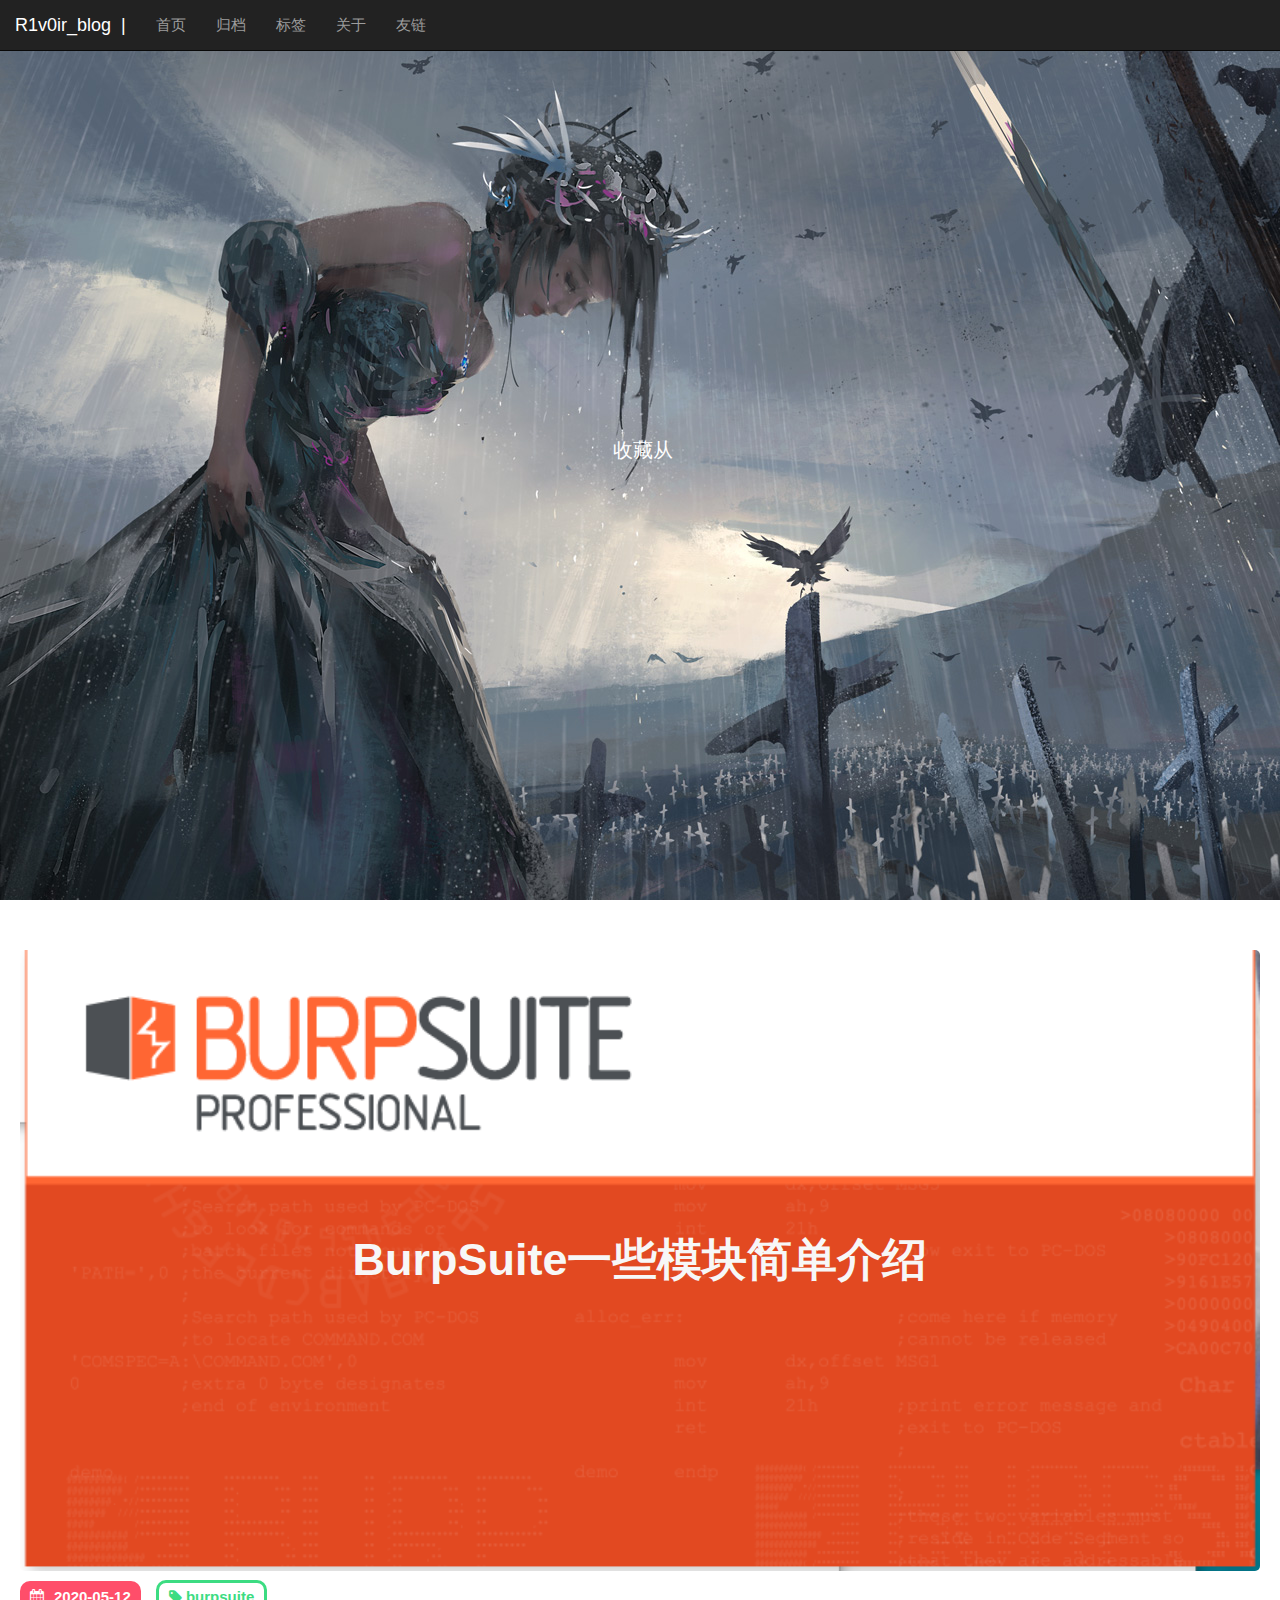
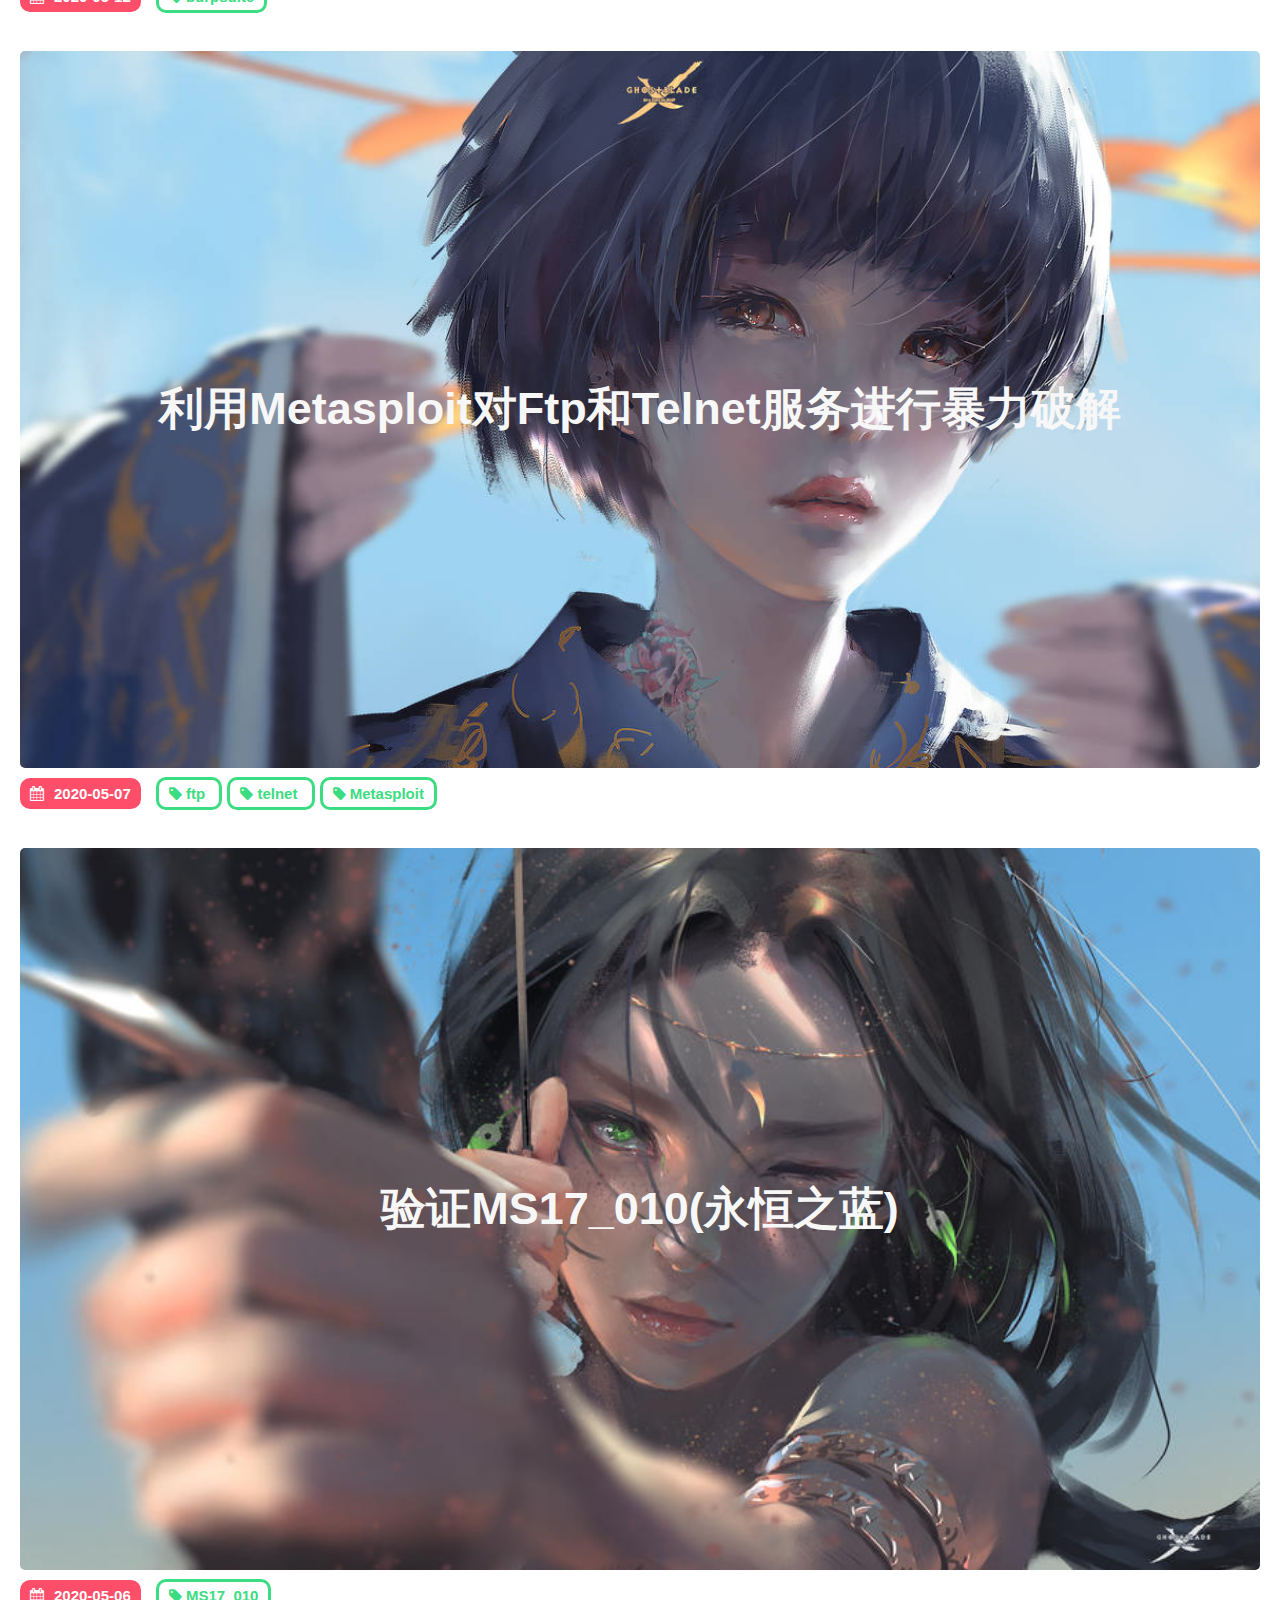
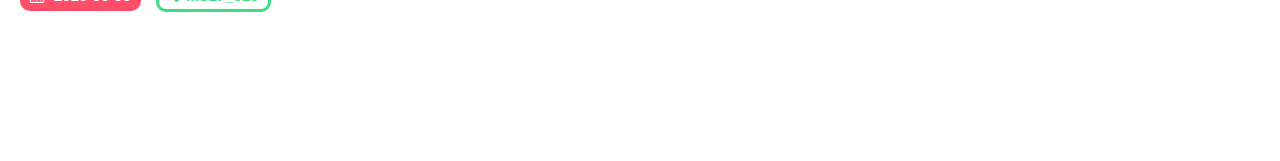
<file: index.html>
<head>
    <meta charset="UTF-8">
    <meta name="viewport" content="width=device-width, initial-scale=1.0">
    <meta http-equiv="X-UA-Compatible" content="ie=edge">
    <script src="https://cdn.jsdelivr.net/npm/jquery@3.2.1/dist/jquery.min.js"></script>
    <!-- 最新版本的 Bootstrap 核心 CSS 文件 -->
    <link rel="stylesheet" href="https://R1v0ir.github.io/media/css/bootstrap.min.css">
    <link rel="stylesheet" href="https://R1v0ir.github.io/media/css/live2d.css">
    <meta name="description" content="收藏从未停止 行动从未开始" />
    <title>R1v0ir_blog</title>
</head>


<body>
    <!-- 响应式布局，针对PC端内容显示 -->
    <div id="content">
        <div class="nav-large">
            <div class="row">
                <div class="side"><html>

<head>
    <link rel="stylesheet" href="https://R1v0ir.github.io/styles/main.css">
    <meta name="description" content="收藏从未停止 行动从未开始" />
    <title>Document</title>
</head>
<style>
</style>

<body>
    <div id=side>
        <div class="avatar-border">
            <img src="https://R1v0ir.github.io/images/avatar.png?v=1589271042384" class="avatar">
        </div>
        <div class="sitename">R1v0ir_blog</div>
        <span class="describtion" data-text='["收藏从未停止 行动从未开始"]'>&nbsp;</span>
        
        <div class="search">
            <!-- <input type="text" class="search-input" placeholder="标题搜索(●'◡'●)" /> -->
            <input type="text" class="search-input" placeholder="搜是不可能搜得到的">
            <div class="search-results"></div>
        </div>
        
    <div class="share-button">
        <span>社交按钮</span>
        
        
        <a onclick="showqq()"><i><img class="icon" src="https://R1v0ir.github.io/media/images/QQ.png" alt=""></i></a>
        
        
        
        
        
    </div>
    <div id="qq" style="display:none">2280357760</div>
    
    
    <div class="mchocie describtion">
        <a href="/" class="menubutton">
            首页
        </a>
    </div>
    
    
    
    <div class="mchocie describtion">
        <a href="/archives" class="menubutton">
            归档
        </a>
    </div>
    
    
    
    <div class="mchocie describtion">
        <a href="/tags" class="menubutton">
            标签
        </a>
    </div>
    
    
    
    <div class="mchocie describtion">
        <a href="/post/about" class="menubutton">
            关于
        </a>
    </div>
    
    
    
        <div class="mchocie describtion">
            <a href="https://R1v0ir.github.io/friends" class="menubutton">友人帐</a>
        </div>
    
    <hr>
    <div id="footinfo">一个网安爱好者、羽毛球爱好者、记录生活的小菜鸡， <br>在读于三线不入流野鸡学校 | Theme: <a href="https://github.com/850552586/gridea-theme-fog">Fog</a></div>
    <div id="sitegotimeDate">载入天数...</div>
    <div id="sitegotimes">载入时分秒...</div>
    <div id="cussitetime" style="display:none">05/06/2020</div>
    </div>
</body>

</html>
<script src="https://R1v0ir.github.io/media/js/wordshow.js"></script>
<script>
    //----------------------站点运行时间
    var now = new Date();

    function createtime() {
        var sitegotime = document.getElementById("cussitetime").innerHTML + " 00:00:00";
        var grt = new Date(sitegotime); //此处修改你的建站时间或者网站上线时间 
        now.setTime(now.getTime() + 250);
        days = (now - grt) / 1000 / 60 / 60 / 24;
        dnum = Math.floor(days);
        hours = (now - grt) / 1000 / 60 / 60 - (24 * dnum);
        hnum = Math.floor(hours);
        if (String(hnum).length == 1) {
            hnum = "0" + hnum;
        }
        minutes = (now - grt) / 1000 / 60 - (24 * 60 * dnum) - (60 * hnum);
        mnum = Math.floor(minutes);
        if (String(mnum).length == 1) {
            mnum = "0" + mnum;
        }
        seconds = (now - grt) / 1000 - (24 * 60 * 60 * dnum) - (60 * 60 * hnum) - (60 * mnum);
        snum = Math.round(seconds);
        if (String(snum).length == 1) {
            snum = "0" + snum;
        }
        document.getElementById("sitegotimeDate").innerHTML = "本站已安全运行 " + dnum + " 天 ";
        document.getElementById("sitegotimes").innerHTML = hnum + " 小时 " + mnum + " 分 " + snum + " 秒";
    }
    setInterval("createtime()", 250);

    //-------------------------------------------------搜索
    // 获取搜索框、搜索按钮、清空搜索、结果输出对应的元素
    var searchInput = document.querySelector('.search-input');
    var searchResults = document.querySelector('.search-results');

    // 申明保存文章的标题、链接、内容的数组变量
    var searchValue = '',
        arrItems = [],
        arrLinks = [],
        arrTitles = [],
        arrResults = [],
        indexItem = [],
        itemLength = 0;
    var tmpDiv = document.createElement('div');
    tmpDiv.className = 'result-item';

    // ajax 的兼容写法
    var xhr = new XMLHttpRequest() || new ActiveXObject('Microsoft.XMLHTTP');
    xhr.onreadystatechange = function () {
        if (xhr.readyState == 4 && xhr.status == 200) {
            xml = xhr.responseXML;
            arrItems = xml.getElementsByTagName('entry');
            itemLength = arrItems.length;
            console.log(arrItems);
            // 遍历并保存所有文章对应的标题、链接、内容到对应的数组中
            // 同时过滤掉 HTML 标签
            for (i = 0; i < itemLength; i++) {
                var link = arrItems[i].getElementsByTagName('link')[0];
                arrLinks[i] = link.getAttribute("href");
                arrTitles[i] = arrItems[i].getElementsByTagName('title')[0].
                childNodes[0].nodeValue.replace(/<.*?>/g, '');
            }
        }
    }

    // 开始获取根目录下 feed.xml 文件内的数据
    xhr.open('get', '/atom.xml', true);
    xhr.send();



    // 输入框内容变化后就开始匹配，可以不用点按钮
    // 经测试，onkeydown, onchange 等方法效果不太理想，
    // 存在输入延迟等问题，最后发现触发 input 事件最理想，
    // 并且可以处理中文输入法拼写的变化
    searchInput.oninput = function () {
        setTimeout(searchConfirm, 0);
    }
    searchInput.onfocus = function () {
        searchResults.style.display = 'block';
    }

    function searchConfirm() {
        if (searchInput.value == '') {
            searchResults.style.display = 'none';
        } else if (searchInput.value.search(/^\s+$/) >= 0) {
            // 检测输入值全是空白的情况
            searchInit();
            var itemDiv = tmpDiv.cloneNode(true);
            itemDiv.innerText = '请输入有效内容...';
            searchResults.appendChild(itemDiv);
        } else {
            // 合法输入值的情况
            searchInit();
            searchValue = searchInput.value;
            // 在标题、内容中查找
            searchMatching(arrTitles, searchValue);
        }
    }

    // 每次搜索完成后的初始化
    function searchInit() {
        arrResults = [];
        indexItem = [];
        searchResults.innerHTML = '';
        searchResults.style.display = 'block';
    }

    function searchMatching(arr1, input) {
        // 忽略输入大小写
        input = new RegExp(input, 'i');
        // 在所有文章标题、内容中匹配查询值
        for (i = 0; i < itemLength; i++) {
            if (arr1[i].search(input) !== -1) {
                var arr = arr1;
                indexItem.push(i); // 保存匹配值的索引
                var indexContent = arr[i].search(input);
                // 此时 input 为 RegExp 格式 /input/i，转换为原 input 字符串长度
                var l = input.toString().length - 3;
                var step = 10;

                // 将匹配到内容的地方进行黄色标记，并包括周围一定数量的文本
                arrResults.push(arr[i].slice(indexContent - step, indexContent));
            }
        }

        // 输出总共匹配到的数目
        var totalDiv = tmpDiv.cloneNode(true);
        totalDiv.innerHTML = '<b>总匹配：' + indexItem.length + ' 项<hr></b>';
        searchResults.appendChild(totalDiv);

        // 未匹配到内容的情况
        if (indexItem.length == 0) {
            var itemDiv = tmpDiv.cloneNode(true);
            itemDiv.innerText = '未匹配到内容...';
            searchResults.appendChild(itemDiv);
        }

        // 将所有匹配内容进行组合
        for (i = 0; i < arrResults.length; i++) {
            var itemDiv = tmpDiv.cloneNode(true);
            itemDiv.innerHTML = '<b>[' + arrTitles[indexItem[i]] +
                ']</b><p>' + arrResults[i] + "</p><hr />";
            itemDiv.setAttribute('onclick', 'changeHref(arrLinks[indexItem[' + i + ']])');
            searchResults.appendChild(itemDiv);
        }
    }

    function changeHref(href) {
        location.href = href;
    }

    function showqq() {
        var qq = document.getElementById("qq").innerHTML;
        if (qq != '')
            alert("博主的QQ联系方式为：" + qq);
        else
            alert("博主暂未设置QQ联系方式");
    }
</script></div>
                <div id="tab1" class="tab">
                    <div class="bars">
                        <span></span>
                        <span></span>
                        <span></span>
                    </div>
                    <div class="close"></div>
                </div>
                <div id="main" class="col-xs-12 col-sm-7">
                    <link rel="stylesheet" href="https://R1v0ir.github.io/media/css/font-awesome.css">
<div id="post-container">
    
    <div class="postshow">
        
        <div id="post" style="width:100%">
            <img src="https://R1v0ir.github.io/post-images/burpsuite.png" class="postimage"
                onclick="window.location.href= 'https://R1v0ir.github.io/post/burpsuite/';return false">
            <div class="posttitlebox">
                <div class="posttitle" onclick="window.location.href= 'https://R1v0ir.github.io/post/burpsuite/';return false">
                    BurpSuite一些模块简单介绍
                </div>
            </div>
        </div>
        <div class="postinfo">
            <div class="postdate"><i class="fa fa-calendar"></i>2020-05-12</div>
            <div class="poststatus postdate"><i class="fa fa-clock-o"></i> 9 min read</div>
            <div class="posttag">
                
                <a href="https://R1v0ir.github.io/tag/TjC0wq8gJ/" class="postlink">
                    <i class="fa fa-tag"></i> burpsuite
                </a>
                
            </div>
        </div>
        
    </div>
    
    <div class="postshow">
        
        <div id="post" style="width:100%">
            <img src="https://R1v0ir.github.io/post-images/msf_ftp_telnet.jpg" class="postimage"
                onclick="window.location.href= 'https://R1v0ir.github.io/post/msf_ftp_telnet/';return false">
            <div class="posttitlebox">
                <div class="posttitle" onclick="window.location.href= 'https://R1v0ir.github.io/post/msf_ftp_telnet/';return false">
                    利用Metasploit对Ftp和Telnet服务进行暴力破解
                </div>
            </div>
        </div>
        <div class="postinfo">
            <div class="postdate"><i class="fa fa-calendar"></i>2020-05-07</div>
            <div class="poststatus postdate"><i class="fa fa-clock-o"></i> 2 min read</div>
            <div class="posttag">
                
                <a href="https://R1v0ir.github.io/tag/UJm5eFOZD/" class="postlink">
                    <i class="fa fa-tag"></i> ftp
                </a>
                
                <a href="https://R1v0ir.github.io/tag/vRmGhOCtrW/" class="postlink">
                    <i class="fa fa-tag"></i> telnet
                </a>
                
                <a href="https://R1v0ir.github.io/tag/n9cNVf4eZ/" class="postlink">
                    <i class="fa fa-tag"></i> Metasploit
                </a>
                
            </div>
        </div>
        
    </div>
    
    <div class="postshow">
        
        <div id="post" style="width:100%">
            <img src="https://R1v0ir.github.io/post-images/MS17_010.jpg" class="postimage"
                onclick="window.location.href= 'https://R1v0ir.github.io/post/MS17_010/';return false">
            <div class="posttitlebox">
                <div class="posttitle" onclick="window.location.href= 'https://R1v0ir.github.io/post/MS17_010/';return false">
                    验证MS17_010(永恒之蓝)
                </div>
            </div>
        </div>
        <div class="postinfo">
            <div class="postdate"><i class="fa fa-calendar"></i>2020-05-06</div>
            <div class="poststatus postdate"><i class="fa fa-clock-o"></i> 3 min read</div>
            <div class="posttag">
                
                <a href="https://R1v0ir.github.io/tag/g53yPrxL5/" class="postlink">
                    <i class="fa fa-tag"></i> MS17_010
                </a>
                
            </div>
        </div>
        
    </div>
    
</div>
                    <div style="background:whitesmoke; ">
                        <div class="pagi">
    <ul>
        
        <li><a style="width:100px">&nbsp;</a></li>
        
                <li><a id="page1">1</a></li>
                <li><a id="page2" class="active">2</a></li>
                <li><a id="page3">3</a></li>
                
        <li><a style="width:100px">&nbsp;</a></li>
        
            </ul>
</div>

<div id="pagination-prev" style="display:none"> 
</div>
<div id="pagination-next" style="display:none"> </div>


<script>
    var prevstr = document.getElementById("pagination-prev").innerHTML;
    var nextstr = document.getElementById("pagination-next").innerHTML;
    var page1 = document.getElementById("page1");
    var page2 = document.getElementById("page2");
    var page3 = document.getElementById("page3");
    page1.innerHTML = '-';
    page2.innerHTML = '1';
    page3.innerHTML = '-';
    if (prevstr.length > 5) {
        if (prevstr.indexOf("page/") != -1) {
            var prevnum = parseInt(prevstr.split("page/")[1]);
            page1.innerHTML = prevnum;
            page2.innerHTML = prevnum + 1;
        } else {
            page1.innerHTML = 1;
            page2.innerHTML = 2;
        }
    }
    if (nextstr.indexOf("page/") != -1) {
        var nextnum = parseInt(nextstr.split("page/")[1]);
        page3.innerHTML = nextnum;
        page2.innerHTML = nextnum - 1;
    }
</script>
                    </div>
                </div>
                <div class="col-xs-6 col-sm-2"></div>
            </div>
        </div>
        <div id="bg">
        </div>
        <div id="bgurl" style="display:none">\media\images\custom-bgimage.jpg</div>
    </div>
    <!-- 响应式布局，针对手机端内容显示 -->
    <div class="nav-small">
        <head>

  <!-- 引入Bootstrap核心样式文件 -->
  <link rel="stylesheet" href="https://R1v0ir.github.io/media/css/bootstrap.min.css">
</head>

<body>
  <nav class="navbar navbar-inverse navbar-fixed-top">
    <div class="container-fluid">
      <!-- Brand and toggle get grouped for better mobile display -->
      <div class="navbar-header">
        <button type="button" class="navbar-toggle collapsed" data-toggle="collapse"
          data-target="#bs-example-navbar-collapse-1" aria-expanded="false">
          <span class="sr-only">Toggle navigation</span>
          <span class="icon-bar"></span>
          <span class="icon-bar"></span>
          <span class="icon-bar"></span>
        </button>
        <a class="navbar-brand" href="#">R1v0ir_blog&nbsp;&nbsp;|</a>
      </div>

      <!-- Collect the nav links, forms, and other content for toggling -->
      <div class="collapse navbar-collapse" id="bs-example-navbar-collapse-1">
        <ul class="nav navbar-nav">
          
          
          <li>
            <a href="/">
              首页
            </a>
          </li>
          
          
          
          <li>
            <a href="/archives">
              归档
            </a>
          </li>
          
          
          
          <li>
            <a href="/tags">
              标签
            </a>
          </li>
          
          
          
          <li>
            <a href="/post/about">
              关于
            </a>
          </li>
          
          
          
          <li><a href="https://R1v0ir.github.io/friends">友链</a></li>

          
        </ul>
      </div><!-- /.navbar-collapse -->
    </div><!-- /.container-fluid -->
  </nav>


  <!-- 引入jQuery核心js文件 -->
  <script src="http://cdn.static.runoob.com/libs/jquery/2.1.1/jquery.min.js"></script>
  <!-- 引入BootStrap核心js文件 -->
  <script src="http://cdn.static.runoob.com/libs/bootstrap/3.3.7/js/bootstrap.min.js"></script>
</body>
        <!-- 移动端欢迎页 -->
<div class="welcome">
    <span class="mobiledescribtion"></span>
</div>
<div id="mobilebgurl" style="display:none">\media\images\custom-mobilebgimage.jpeg</div>
<script>
    var welcome = $('.welcome');
    var bgurl = document.getElementById("mobilebgurl").innerHTML;
    for (var i = 0; i < 3; i++)
        bgurl = bgurl.replace("\\", "/");
    welcome.css("background", "url('" + bgurl + "')");
    var mobiledes = document.querySelector(".mobiledescribtion");
    var text = "收藏从未停止 行动从未开始";
    // 当前显示第几个字
    var mobilecharIndex = 1;
    // 每个字显示间隔默认是500毫秒
    var mobiledelta = 500;

    // 记录动画执行开始时间
    var mobilestart = null;
    // 是否为删除动画
    var mobileisDeleting = false;

    // 动画回调函数
    function mobileLoadDes(time) {
        window.requestAnimationFrame(mobileLoadDes);
        // 初始化开始时间
        if (!mobilestart) start = time;
        // 获取时间间隔
        var mobileprogress = time - mobilestart;
        // 每隔一定的时间，打印出一个新的字符
        if (mobileprogress > mobiledelta) {
            // 如果是打字效果
            if (!mobileisDeleting) {
                // 给展示文字的span新增一个字符，使用innerHTML来替换，charIndex自增1，然后返回新的字符串子串
                mobiledes.innerHTML = "&nbsp;" + text.slice(
                    0,
                    ++mobilecharIndex
                );
                mobiledelta = 500 - Math.random() * 400;
            } else {
                // 如果是删除效果，则把文字一个一个减掉
                mobiledes.innerHTML = "&nbsp;" + text.slice(
                    0,
                    mobilecharIndex--
                );
            }
            // 把star更新为当前时间，进行下一个周期
            mobilestart = time;

            // 如果文字已经全部打印完毕
            if (mobilecharIndex === text.length) {
                // 下次开始删除文字
                mobileisDeleting = true;
                // 删除文字的间隔为200毫秒
                mobiledelta = 100;
                // 额外等待1.2秒后再删除
                mobilestart = time + 1000;
            }

            // 如果文字删除完毕
            if (mobilecharIndex < 0) {
                mobileisDeleting = false;
                // 额外增加200毫秒延迟
                mobilestart = time + 200;
            }
        }
    }

    window.requestAnimationFrame(mobileLoadDes);
</script>
        <link rel="stylesheet" href="https://R1v0ir.github.io/media/css/font-awesome.css">
<div id="post-container">
    
    <div class="postshow">
        
        <div id="post" style="width:100%">
            <img src="https://R1v0ir.github.io/post-images/burpsuite.png" class="postimage"
                onclick="window.location.href= 'https://R1v0ir.github.io/post/burpsuite/';return false">
            <div class="posttitlebox">
                <div class="posttitle" onclick="window.location.href= 'https://R1v0ir.github.io/post/burpsuite/';return false">
                    BurpSuite一些模块简单介绍
                </div>
            </div>
        </div>
        <div class="postinfo">
            <div class="postdate"><i class="fa fa-calendar"></i>2020-05-12</div>
            <div class="poststatus postdate"><i class="fa fa-clock-o"></i> 9 min read</div>
            <div class="posttag">
                
                <a href="https://R1v0ir.github.io/tag/TjC0wq8gJ/" class="postlink">
                    <i class="fa fa-tag"></i> burpsuite
                </a>
                
            </div>
        </div>
        
    </div>
    
    <div class="postshow">
        
        <div id="post" style="width:100%">
            <img src="https://R1v0ir.github.io/post-images/msf_ftp_telnet.jpg" class="postimage"
                onclick="window.location.href= 'https://R1v0ir.github.io/post/msf_ftp_telnet/';return false">
            <div class="posttitlebox">
                <div class="posttitle" onclick="window.location.href= 'https://R1v0ir.github.io/post/msf_ftp_telnet/';return false">
                    利用Metasploit对Ftp和Telnet服务进行暴力破解
                </div>
            </div>
        </div>
        <div class="postinfo">
            <div class="postdate"><i class="fa fa-calendar"></i>2020-05-07</div>
            <div class="poststatus postdate"><i class="fa fa-clock-o"></i> 2 min read</div>
            <div class="posttag">
                
                <a href="https://R1v0ir.github.io/tag/UJm5eFOZD/" class="postlink">
                    <i class="fa fa-tag"></i> ftp
                </a>
                
                <a href="https://R1v0ir.github.io/tag/vRmGhOCtrW/" class="postlink">
                    <i class="fa fa-tag"></i> telnet
                </a>
                
                <a href="https://R1v0ir.github.io/tag/n9cNVf4eZ/" class="postlink">
                    <i class="fa fa-tag"></i> Metasploit
                </a>
                
            </div>
        </div>
        
    </div>
    
    <div class="postshow">
        
        <div id="post" style="width:100%">
            <img src="https://R1v0ir.github.io/post-images/MS17_010.jpg" class="postimage"
                onclick="window.location.href= 'https://R1v0ir.github.io/post/MS17_010/';return false">
            <div class="posttitlebox">
                <div class="posttitle" onclick="window.location.href= 'https://R1v0ir.github.io/post/MS17_010/';return false">
                    验证MS17_010(永恒之蓝)
                </div>
            </div>
        </div>
        <div class="postinfo">
            <div class="postdate"><i class="fa fa-calendar"></i>2020-05-06</div>
            <div class="poststatus postdate"><i class="fa fa-clock-o"></i> 3 min read</div>
            <div class="posttag">
                
                <a href="https://R1v0ir.github.io/tag/g53yPrxL5/" class="postlink">
                    <i class="fa fa-tag"></i> MS17_010
                </a>
                
            </div>
        </div>
        
    </div>
    
</div>
        <div class="pagination-container">
            
            
        </div>
        <div style="margin-bottom:60px">&nbsp;</div>
    </div>

<div id="landlord">
    <div class="message" style="opacity:0"></div>
    <canvas id="live2d" width="240" height="250" class="live2d"></canvas>
</div>
</body>

</html>
<script src="https://R1v0ir.github.io/media/js/index.js"></script>

<script type="text/javascript">
    var message_Path = '/live2d/'
    var home_Path = 'http://ericam.top/'  //此处修改为你的域名，必须带斜杠
</script>
<script type="text/javascript" src="https://R1v0ir.github.io/media/live2d/js/live2d.js"></script>
<script type="text/javascript" src="https://R1v0ir.github.io/media/live2d/js/message.js"></script>
<script type="text/javascript">
    loadlive2d("live2d", "https://R1v0ir.github.io/media/live2d/assets/tororo.model.json");
</script>
</file>
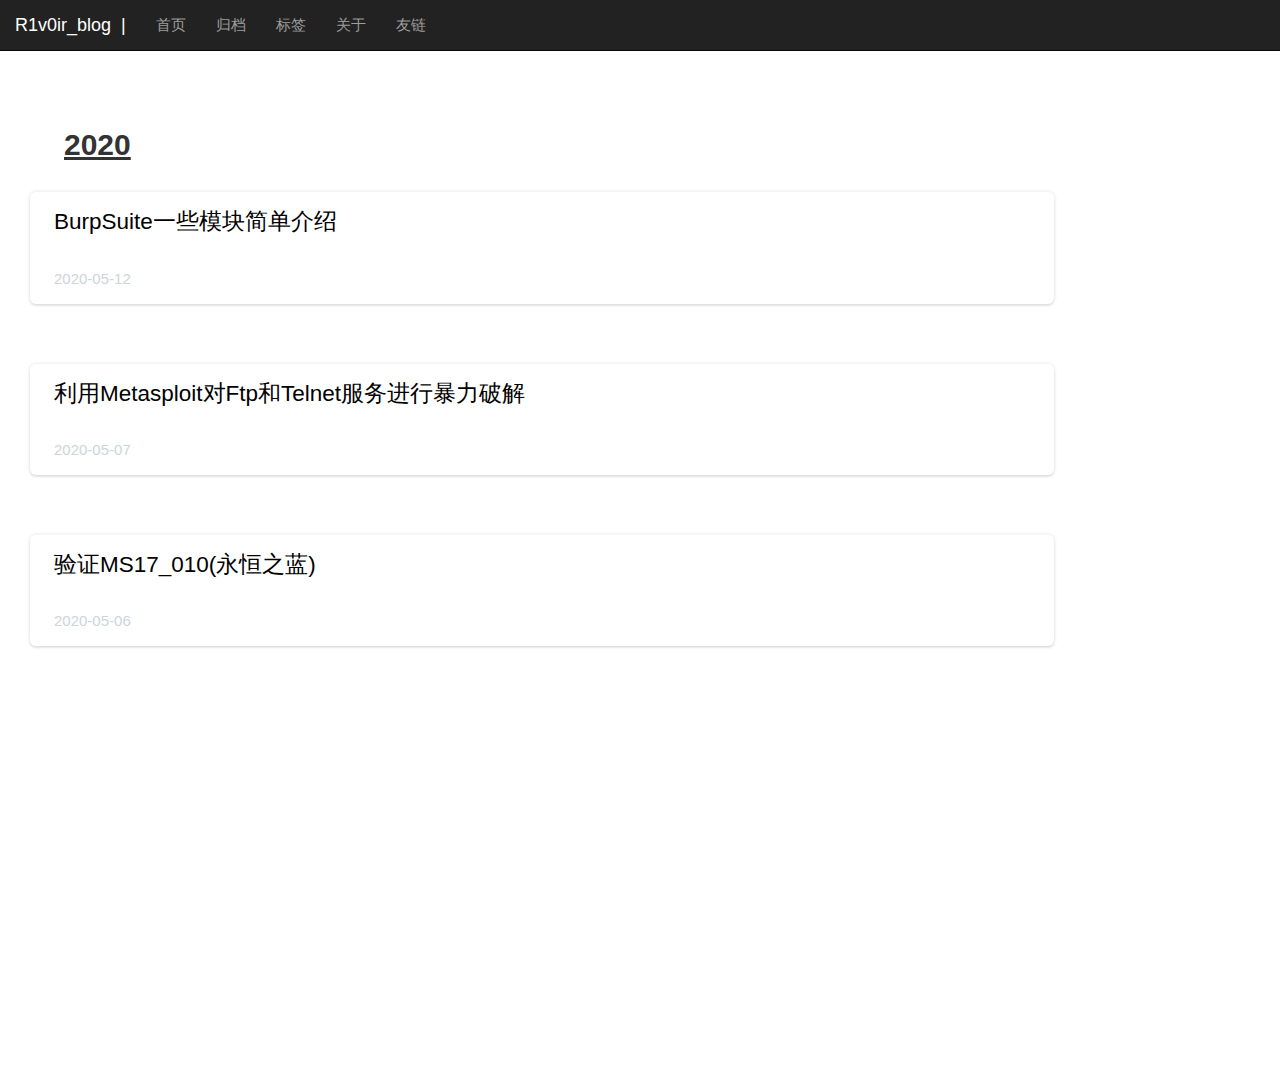
<file: archives/index.html>
<!DOCTYPE html>
<html lang="en">

<head>
    <meta charset="UTF-8">
    <meta name="viewport" content="width=device-width, initial-scale=1.0">
    <meta http-equiv="X-UA-Compatible" content="ie=edge">
    <script src="https://cdn.jsdelivr.net/npm/jquery@3.2.1/dist/jquery.min.js"></script>
    <!-- 最新版本的 Bootstrap 核心 CSS 文件 -->
    <link rel="stylesheet" href="https://R1v0ir.github.io/media/css/bootstrap.min.css">
    <link rel="stylesheet" href="https://R1v0ir.github.io/media/css/live2d.css">
    <meta name="description" content="收藏从未停止 行动从未开始" />
    <title>R1v0ir_blog</title>
</head>
<style>
    @media screen and (max-width: 1300px) {
        .archives-content ul li>span {
            display: none;
        }

        .archives-content ul {
            padding: 0px;
        }
    }
</style>

<body>
    <!-- 响应式布局，针对PC端内容显示 -->
    <div id="content">
        <div class="nav-large">
            <div class="row">
                <div class="side"><html>

<head>
    <link rel="stylesheet" href="https://R1v0ir.github.io/styles/main.css">
    <meta name="description" content="收藏从未停止 行动从未开始" />
    <title>Document</title>
</head>
<style>
</style>

<body>
    <div id=side>
        <div class="avatar-border">
            <img src="https://R1v0ir.github.io/images/avatar.png?v=1589271042384" class="avatar">
        </div>
        <div class="sitename">R1v0ir_blog</div>
        <span class="describtion" data-text='["收藏从未停止 行动从未开始"]'>&nbsp;</span>
        
        <div class="search">
            <!-- <input type="text" class="search-input" placeholder="标题搜索(●'◡'●)" /> -->
            <input type="text" class="search-input" placeholder="搜是不可能搜得到的">
            <div class="search-results"></div>
        </div>
        
    <div class="share-button">
        <span>社交按钮</span>
        
        
        <a onclick="showqq()"><i><img class="icon" src="https://R1v0ir.github.io/media/images/QQ.png" alt=""></i></a>
        
        
        
        
        
    </div>
    <div id="qq" style="display:none">2280357760</div>
    
    
    <div class="mchocie describtion">
        <a href="/" class="menubutton">
            首页
        </a>
    </div>
    
    
    
    <div class="mchocie describtion">
        <a href="/archives" class="menubutton">
            归档
        </a>
    </div>
    
    
    
    <div class="mchocie describtion">
        <a href="/tags" class="menubutton">
            标签
        </a>
    </div>
    
    
    
    <div class="mchocie describtion">
        <a href="/post/about" class="menubutton">
            关于
        </a>
    </div>
    
    
    
        <div class="mchocie describtion">
            <a href="https://R1v0ir.github.io/friends" class="menubutton">友人帐</a>
        </div>
    
    <hr>
    <div id="footinfo">一个网安爱好者、羽毛球爱好者、记录生活的小菜鸡， <br>在读于三线不入流野鸡学校 | Theme: <a href="https://github.com/850552586/gridea-theme-fog">Fog</a></div>
    <div id="sitegotimeDate">载入天数...</div>
    <div id="sitegotimes">载入时分秒...</div>
    <div id="cussitetime" style="display:none">05/06/2020</div>
    </div>
</body>

</html>
<script src="https://R1v0ir.github.io/media/js/wordshow.js"></script>
<script>
    //----------------------站点运行时间
    var now = new Date();

    function createtime() {
        var sitegotime = document.getElementById("cussitetime").innerHTML + " 00:00:00";
        var grt = new Date(sitegotime); //此处修改你的建站时间或者网站上线时间 
        now.setTime(now.getTime() + 250);
        days = (now - grt) / 1000 / 60 / 60 / 24;
        dnum = Math.floor(days);
        hours = (now - grt) / 1000 / 60 / 60 - (24 * dnum);
        hnum = Math.floor(hours);
        if (String(hnum).length == 1) {
            hnum = "0" + hnum;
        }
        minutes = (now - grt) / 1000 / 60 - (24 * 60 * dnum) - (60 * hnum);
        mnum = Math.floor(minutes);
        if (String(mnum).length == 1) {
            mnum = "0" + mnum;
        }
        seconds = (now - grt) / 1000 - (24 * 60 * 60 * dnum) - (60 * 60 * hnum) - (60 * mnum);
        snum = Math.round(seconds);
        if (String(snum).length == 1) {
            snum = "0" + snum;
        }
        document.getElementById("sitegotimeDate").innerHTML = "本站已安全运行 " + dnum + " 天 ";
        document.getElementById("sitegotimes").innerHTML = hnum + " 小时 " + mnum + " 分 " + snum + " 秒";
    }
    setInterval("createtime()", 250);

    //-------------------------------------------------搜索
    // 获取搜索框、搜索按钮、清空搜索、结果输出对应的元素
    var searchInput = document.querySelector('.search-input');
    var searchResults = document.querySelector('.search-results');

    // 申明保存文章的标题、链接、内容的数组变量
    var searchValue = '',
        arrItems = [],
        arrLinks = [],
        arrTitles = [],
        arrResults = [],
        indexItem = [],
        itemLength = 0;
    var tmpDiv = document.createElement('div');
    tmpDiv.className = 'result-item';

    // ajax 的兼容写法
    var xhr = new XMLHttpRequest() || new ActiveXObject('Microsoft.XMLHTTP');
    xhr.onreadystatechange = function () {
        if (xhr.readyState == 4 && xhr.status == 200) {
            xml = xhr.responseXML;
            arrItems = xml.getElementsByTagName('entry');
            itemLength = arrItems.length;
            console.log(arrItems);
            // 遍历并保存所有文章对应的标题、链接、内容到对应的数组中
            // 同时过滤掉 HTML 标签
            for (i = 0; i < itemLength; i++) {
                var link = arrItems[i].getElementsByTagName('link')[0];
                arrLinks[i] = link.getAttribute("href");
                arrTitles[i] = arrItems[i].getElementsByTagName('title')[0].
                childNodes[0].nodeValue.replace(/<.*?>/g, '');
            }
        }
    }

    // 开始获取根目录下 feed.xml 文件内的数据
    xhr.open('get', '/atom.xml', true);
    xhr.send();



    // 输入框内容变化后就开始匹配，可以不用点按钮
    // 经测试，onkeydown, onchange 等方法效果不太理想，
    // 存在输入延迟等问题，最后发现触发 input 事件最理想，
    // 并且可以处理中文输入法拼写的变化
    searchInput.oninput = function () {
        setTimeout(searchConfirm, 0);
    }
    searchInput.onfocus = function () {
        searchResults.style.display = 'block';
    }

    function searchConfirm() {
        if (searchInput.value == '') {
            searchResults.style.display = 'none';
        } else if (searchInput.value.search(/^\s+$/) >= 0) {
            // 检测输入值全是空白的情况
            searchInit();
            var itemDiv = tmpDiv.cloneNode(true);
            itemDiv.innerText = '请输入有效内容...';
            searchResults.appendChild(itemDiv);
        } else {
            // 合法输入值的情况
            searchInit();
            searchValue = searchInput.value;
            // 在标题、内容中查找
            searchMatching(arrTitles, searchValue);
        }
    }

    // 每次搜索完成后的初始化
    function searchInit() {
        arrResults = [];
        indexItem = [];
        searchResults.innerHTML = '';
        searchResults.style.display = 'block';
    }

    function searchMatching(arr1, input) {
        // 忽略输入大小写
        input = new RegExp(input, 'i');
        // 在所有文章标题、内容中匹配查询值
        for (i = 0; i < itemLength; i++) {
            if (arr1[i].search(input) !== -1) {
                var arr = arr1;
                indexItem.push(i); // 保存匹配值的索引
                var indexContent = arr[i].search(input);
                // 此时 input 为 RegExp 格式 /input/i，转换为原 input 字符串长度
                var l = input.toString().length - 3;
                var step = 10;

                // 将匹配到内容的地方进行黄色标记，并包括周围一定数量的文本
                arrResults.push(arr[i].slice(indexContent - step, indexContent));
            }
        }

        // 输出总共匹配到的数目
        var totalDiv = tmpDiv.cloneNode(true);
        totalDiv.innerHTML = '<b>总匹配：' + indexItem.length + ' 项<hr></b>';
        searchResults.appendChild(totalDiv);

        // 未匹配到内容的情况
        if (indexItem.length == 0) {
            var itemDiv = tmpDiv.cloneNode(true);
            itemDiv.innerText = '未匹配到内容...';
            searchResults.appendChild(itemDiv);
        }

        // 将所有匹配内容进行组合
        for (i = 0; i < arrResults.length; i++) {
            var itemDiv = tmpDiv.cloneNode(true);
            itemDiv.innerHTML = '<b>[' + arrTitles[indexItem[i]] +
                ']</b><p>' + arrResults[i] + "</p><hr />";
            itemDiv.setAttribute('onclick', 'changeHref(arrLinks[indexItem[' + i + ']])');
            searchResults.appendChild(itemDiv);
        }
    }

    function changeHref(href) {
        location.href = href;
    }

    function showqq() {
        var qq = document.getElementById("qq").innerHTML;
        if (qq != '')
            alert("博主的QQ联系方式为：" + qq);
        else
            alert("博主暂未设置QQ联系方式");
    }
</script></div>
                <div id="main" class="col-xs-12 col-sm-7">
                    <body">
    <div class="archives-content">
        
        
        <div class="archives-year">2020</div>
        <ul>
            
            
            <li><span></span>
                <div>
                  <a href="https://R1v0ir.github.io/post/burpsuite/" class="post">
                    <div class="archives-title">BurpSuite一些模块简单介绍</div>
                    <div class="archives-time">2020-05-12</div>
                </a>
                    
                </div>
                <!-- 2020-05-12 -->
            </li>
            
            
            
            <li><span></span>
                <div>
                  <a href="https://R1v0ir.github.io/post/msf_ftp_telnet/" class="post">
                    <div class="archives-title">利用Metasploit对Ftp和Telnet服务进行暴力破解</div>
                    <div class="archives-time">2020-05-07</div>
                </a>
                    
                </div>
                <!-- 2020-05-07 -->
            </li>
            
            
            
            <li><span></span>
                <div>
                  <a href="https://R1v0ir.github.io/post/MS17_010/" class="post">
                    <div class="archives-title">验证MS17_010(永恒之蓝)</div>
                    <div class="archives-time">2020-05-06</div>
                </a>
                    
                </div>
                <!-- 2020-05-06 -->
            </li>
            
            
        </ul>
        
    </div>
</body">
                    <div style="background:white">
                        <div class="pagi">
    <ul>
        
        <li><a style="width:100px">&nbsp;</a></li>
        
                <li><a id="page1">1</a></li>
                <li><a id="page2" class="active">2</a></li>
                <li><a id="page3">3</a></li>
                
        <li><a style="width:100px">&nbsp;</a></li>
        
            </ul>
</div>

<div id="pagination-prev" style="display:none"> 
</div>
<div id="pagination-next" style="display:none"> </div>


<script>
    var prevstr = document.getElementById("pagination-prev").innerHTML;
    var nextstr = document.getElementById("pagination-next").innerHTML;
    var page1 = document.getElementById("page1");
    var page2 = document.getElementById("page2");
    var page3 = document.getElementById("page3");
    page1.innerHTML = '-';
    page2.innerHTML = '1';
    page3.innerHTML = '-';
    if (prevstr.length > 5) {
        if (prevstr.indexOf("page/") != -1) {
            var prevnum = parseInt(prevstr.split("page/")[1]);
            page1.innerHTML = prevnum;
            page2.innerHTML = prevnum + 1;
        } else {
            page1.innerHTML = 1;
            page2.innerHTML = 2;
        }
    }
    if (nextstr.indexOf("page/") != -1) {
        var nextnum = parseInt(nextstr.split("page/")[1]);
        page3.innerHTML = nextnum;
        page2.innerHTML = nextnum - 1;
    }
</script>
                        <div style="padding-bottom:10%"></div>
                    </div>
                </div>
                <div class="col-xs-6 col-sm-2"></div>
            </div>
        </div>
        <div id="bg">
        </div>
        <div id="bgurl" style="display:none">\media\images\custom-bgimage.jpg</div>
    </div>

    <!-- 响应式布局，针对手机端内容显示 -->
    <div class="nav-small">
        <head>

  <!-- 引入Bootstrap核心样式文件 -->
  <link rel="stylesheet" href="https://R1v0ir.github.io/media/css/bootstrap.min.css">
</head>

<body>
  <nav class="navbar navbar-inverse navbar-fixed-top">
    <div class="container-fluid">
      <!-- Brand and toggle get grouped for better mobile display -->
      <div class="navbar-header">
        <button type="button" class="navbar-toggle collapsed" data-toggle="collapse"
          data-target="#bs-example-navbar-collapse-1" aria-expanded="false">
          <span class="sr-only">Toggle navigation</span>
          <span class="icon-bar"></span>
          <span class="icon-bar"></span>
          <span class="icon-bar"></span>
        </button>
        <a class="navbar-brand" href="#">R1v0ir_blog&nbsp;&nbsp;|</a>
      </div>

      <!-- Collect the nav links, forms, and other content for toggling -->
      <div class="collapse navbar-collapse" id="bs-example-navbar-collapse-1">
        <ul class="nav navbar-nav">
          
          
          <li>
            <a href="/">
              首页
            </a>
          </li>
          
          
          
          <li>
            <a href="/archives">
              归档
            </a>
          </li>
          
          
          
          <li>
            <a href="/tags">
              标签
            </a>
          </li>
          
          
          
          <li>
            <a href="/post/about">
              关于
            </a>
          </li>
          
          
          
          <li><a href="https://R1v0ir.github.io/friends">友链</a></li>

          
        </ul>
      </div><!-- /.navbar-collapse -->
    </div><!-- /.container-fluid -->
  </nav>


  <!-- 引入jQuery核心js文件 -->
  <script src="http://cdn.static.runoob.com/libs/jquery/2.1.1/jquery.min.js"></script>
  <!-- 引入BootStrap核心js文件 -->
  <script src="http://cdn.static.runoob.com/libs/bootstrap/3.3.7/js/bootstrap.min.js"></script>
</body>
        <div style="margin-top:60px"></div>
        <body">
    <div class="archives-content">
        
        
        <div class="archives-year">2020</div>
        <ul>
            
            
            <li><span></span>
                <div>
                  <a href="https://R1v0ir.github.io/post/burpsuite/" class="post">
                    <div class="archives-title">BurpSuite一些模块简单介绍</div>
                    <div class="archives-time">2020-05-12</div>
                </a>
                    
                </div>
                <!-- 2020-05-12 -->
            </li>
            
            
            
            <li><span></span>
                <div>
                  <a href="https://R1v0ir.github.io/post/msf_ftp_telnet/" class="post">
                    <div class="archives-title">利用Metasploit对Ftp和Telnet服务进行暴力破解</div>
                    <div class="archives-time">2020-05-07</div>
                </a>
                    
                </div>
                <!-- 2020-05-07 -->
            </li>
            
            
            
            <li><span></span>
                <div>
                  <a href="https://R1v0ir.github.io/post/MS17_010/" class="post">
                    <div class="archives-title">验证MS17_010(永恒之蓝)</div>
                    <div class="archives-time">2020-05-06</div>
                </a>
                    
                </div>
                <!-- 2020-05-06 -->
            </li>
            
            
        </ul>
        
    </div>
</body">
        <div class="pagination-container">
            
            
        </div>
        <div style="margin-bottom:60px">&nbsp;</div>
    </div>
    <div id="landlord">
        <div class="message" style="opacity:0"></div>
        <canvas id="live2d" width="240" height="250" class="live2d"></canvas>
    </div>
</body>

</html>
<script src="https://R1v0ir.github.io/media/js/index.js"></script>

<script type="text/javascript">
    var message_Path = '/live2d/'
    var home_Path = 'http://ericam.top/' //此处修改为你的域名，必须带斜杠
</script>
<script type="text/javascript" src="https://R1v0ir.github.io/media/live2d/js/live2d.js"></script>
<script type="text/javascript" src="https://R1v0ir.github.io/media/live2d/js/message.js"></script>
<script type="text/javascript">
    loadlive2d("live2d", "https://R1v0ir.github.io/media/live2d/assets/tororo.model.json");
</script>
</file>
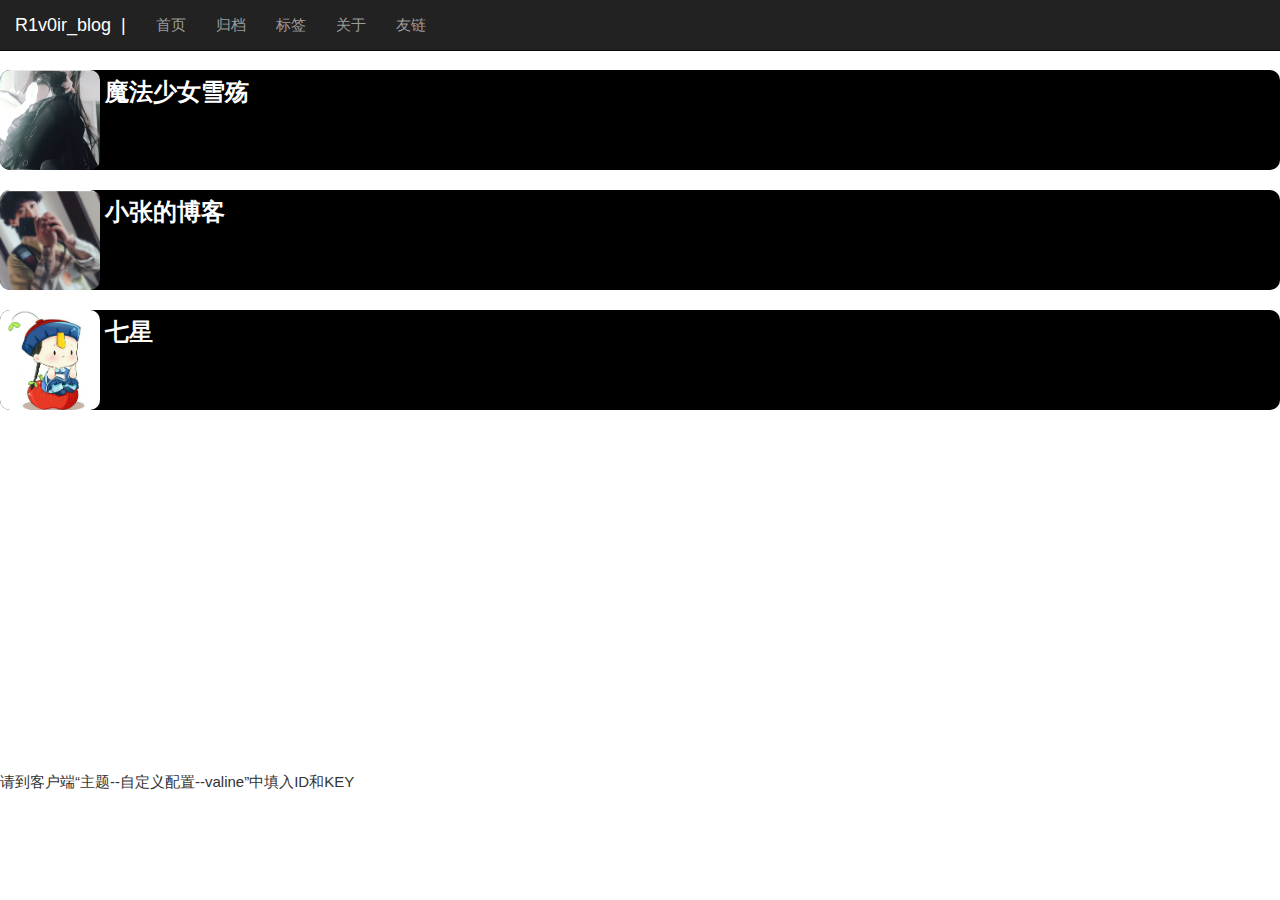
<file: friends/index.html>
<!DOCTYPE html>
<html lang="en">

<head>
    <meta charset="UTF-8">
    <meta name="viewport" content="width=device-width, initial-scale=1.0">
    <meta http-equiv="X-UA-Compatible" content="ie=edge">
    <script src="https://cdn.jsdelivr.net/npm/jquery@3.2.1/dist/jquery.min.js"></script>
    <!-- 最新版本的 Bootstrap 核心 CSS 文件 -->
    <link rel="stylesheet" href="https://R1v0ir.github.io/media/css/bootstrap.min.css">
    <link rel="stylesheet" href="https://R1v0ir.github.io/media/css/live2d.css">
    <meta name="description" content="收藏从未停止 行动从未开始" />
    <title>R1v0ir_blog</title>
</head>
<style>
    @media screen and (max-width: 1300px) {
        .archives-content ul li>span {
            display: none;
        }

        .archives-content ul {
            padding: 0px;
        }
    }
</style>

<body>
    <!-- 响应式布局，针对PC端内容显示 -->
    <div id="content">
        <div class="nav-large">
            <div class="row">
                <div class="side"><html>

<head>
    <link rel="stylesheet" href="https://R1v0ir.github.io/styles/main.css">
    <meta name="description" content="收藏从未停止 行动从未开始" />
    <title>Document</title>
</head>
<style>
</style>

<body>
    <div id=side>
        <div class="avatar-border">
            <img src="https://R1v0ir.github.io/images/avatar.png?v=1589271042384" class="avatar">
        </div>
        <div class="sitename">R1v0ir_blog</div>
        <span class="describtion" data-text='["收藏从未停止 行动从未开始"]'>&nbsp;</span>
        
        <div class="search">
            <!-- <input type="text" class="search-input" placeholder="标题搜索(●'◡'●)" /> -->
            <input type="text" class="search-input" placeholder="搜是不可能搜得到的">
            <div class="search-results"></div>
        </div>
        
    <div class="share-button">
        <span>社交按钮</span>
        
        
        <a onclick="showqq()"><i><img class="icon" src="https://R1v0ir.github.io/media/images/QQ.png" alt=""></i></a>
        
        
        
        
        
    </div>
    <div id="qq" style="display:none">2280357760</div>
    
    
    <div class="mchocie describtion">
        <a href="/" class="menubutton">
            首页
        </a>
    </div>
    
    
    
    <div class="mchocie describtion">
        <a href="/archives" class="menubutton">
            归档
        </a>
    </div>
    
    
    
    <div class="mchocie describtion">
        <a href="/tags" class="menubutton">
            标签
        </a>
    </div>
    
    
    
    <div class="mchocie describtion">
        <a href="/post/about" class="menubutton">
            关于
        </a>
    </div>
    
    
    
        <div class="mchocie describtion">
            <a href="https://R1v0ir.github.io/friends" class="menubutton">友人帐</a>
        </div>
    
    <hr>
    <div id="footinfo">一个网安爱好者、羽毛球爱好者、记录生活的小菜鸡， <br>在读于三线不入流野鸡学校 | Theme: <a href="https://github.com/850552586/gridea-theme-fog">Fog</a></div>
    <div id="sitegotimeDate">载入天数...</div>
    <div id="sitegotimes">载入时分秒...</div>
    <div id="cussitetime" style="display:none">05/06/2020</div>
    </div>
</body>

</html>
<script src="https://R1v0ir.github.io/media/js/wordshow.js"></script>
<script>
    //----------------------站点运行时间
    var now = new Date();

    function createtime() {
        var sitegotime = document.getElementById("cussitetime").innerHTML + " 00:00:00";
        var grt = new Date(sitegotime); //此处修改你的建站时间或者网站上线时间 
        now.setTime(now.getTime() + 250);
        days = (now - grt) / 1000 / 60 / 60 / 24;
        dnum = Math.floor(days);
        hours = (now - grt) / 1000 / 60 / 60 - (24 * dnum);
        hnum = Math.floor(hours);
        if (String(hnum).length == 1) {
            hnum = "0" + hnum;
        }
        minutes = (now - grt) / 1000 / 60 - (24 * 60 * dnum) - (60 * hnum);
        mnum = Math.floor(minutes);
        if (String(mnum).length == 1) {
            mnum = "0" + mnum;
        }
        seconds = (now - grt) / 1000 - (24 * 60 * 60 * dnum) - (60 * 60 * hnum) - (60 * mnum);
        snum = Math.round(seconds);
        if (String(snum).length == 1) {
            snum = "0" + snum;
        }
        document.getElementById("sitegotimeDate").innerHTML = "本站已安全运行 " + dnum + " 天 ";
        document.getElementById("sitegotimes").innerHTML = hnum + " 小时 " + mnum + " 分 " + snum + " 秒";
    }
    setInterval("createtime()", 250);

    //-------------------------------------------------搜索
    // 获取搜索框、搜索按钮、清空搜索、结果输出对应的元素
    var searchInput = document.querySelector('.search-input');
    var searchResults = document.querySelector('.search-results');

    // 申明保存文章的标题、链接、内容的数组变量
    var searchValue = '',
        arrItems = [],
        arrLinks = [],
        arrTitles = [],
        arrResults = [],
        indexItem = [],
        itemLength = 0;
    var tmpDiv = document.createElement('div');
    tmpDiv.className = 'result-item';

    // ajax 的兼容写法
    var xhr = new XMLHttpRequest() || new ActiveXObject('Microsoft.XMLHTTP');
    xhr.onreadystatechange = function () {
        if (xhr.readyState == 4 && xhr.status == 200) {
            xml = xhr.responseXML;
            arrItems = xml.getElementsByTagName('entry');
            itemLength = arrItems.length;
            console.log(arrItems);
            // 遍历并保存所有文章对应的标题、链接、内容到对应的数组中
            // 同时过滤掉 HTML 标签
            for (i = 0; i < itemLength; i++) {
                var link = arrItems[i].getElementsByTagName('link')[0];
                arrLinks[i] = link.getAttribute("href");
                arrTitles[i] = arrItems[i].getElementsByTagName('title')[0].
                childNodes[0].nodeValue.replace(/<.*?>/g, '');
            }
        }
    }

    // 开始获取根目录下 feed.xml 文件内的数据
    xhr.open('get', '/atom.xml', true);
    xhr.send();



    // 输入框内容变化后就开始匹配，可以不用点按钮
    // 经测试，onkeydown, onchange 等方法效果不太理想，
    // 存在输入延迟等问题，最后发现触发 input 事件最理想，
    // 并且可以处理中文输入法拼写的变化
    searchInput.oninput = function () {
        setTimeout(searchConfirm, 0);
    }
    searchInput.onfocus = function () {
        searchResults.style.display = 'block';
    }

    function searchConfirm() {
        if (searchInput.value == '') {
            searchResults.style.display = 'none';
        } else if (searchInput.value.search(/^\s+$/) >= 0) {
            // 检测输入值全是空白的情况
            searchInit();
            var itemDiv = tmpDiv.cloneNode(true);
            itemDiv.innerText = '请输入有效内容...';
            searchResults.appendChild(itemDiv);
        } else {
            // 合法输入值的情况
            searchInit();
            searchValue = searchInput.value;
            // 在标题、内容中查找
            searchMatching(arrTitles, searchValue);
        }
    }

    // 每次搜索完成后的初始化
    function searchInit() {
        arrResults = [];
        indexItem = [];
        searchResults.innerHTML = '';
        searchResults.style.display = 'block';
    }

    function searchMatching(arr1, input) {
        // 忽略输入大小写
        input = new RegExp(input, 'i');
        // 在所有文章标题、内容中匹配查询值
        for (i = 0; i < itemLength; i++) {
            if (arr1[i].search(input) !== -1) {
                var arr = arr1;
                indexItem.push(i); // 保存匹配值的索引
                var indexContent = arr[i].search(input);
                // 此时 input 为 RegExp 格式 /input/i，转换为原 input 字符串长度
                var l = input.toString().length - 3;
                var step = 10;

                // 将匹配到内容的地方进行黄色标记，并包括周围一定数量的文本
                arrResults.push(arr[i].slice(indexContent - step, indexContent));
            }
        }

        // 输出总共匹配到的数目
        var totalDiv = tmpDiv.cloneNode(true);
        totalDiv.innerHTML = '<b>总匹配：' + indexItem.length + ' 项<hr></b>';
        searchResults.appendChild(totalDiv);

        // 未匹配到内容的情况
        if (indexItem.length == 0) {
            var itemDiv = tmpDiv.cloneNode(true);
            itemDiv.innerText = '未匹配到内容...';
            searchResults.appendChild(itemDiv);
        }

        // 将所有匹配内容进行组合
        for (i = 0; i < arrResults.length; i++) {
            var itemDiv = tmpDiv.cloneNode(true);
            itemDiv.innerHTML = '<b>[' + arrTitles[indexItem[i]] +
                ']</b><p>' + arrResults[i] + "</p><hr />";
            itemDiv.setAttribute('onclick', 'changeHref(arrLinks[indexItem[' + i + ']])');
            searchResults.appendChild(itemDiv);
        }
    }

    function changeHref(href) {
        location.href = href;
    }

    function showqq() {
        var qq = document.getElementById("qq").innerHTML;
        if (qq != '')
            alert("博主的QQ联系方式为：" + qq);
        else
            alert("博主暂未设置QQ联系方式");
    }
</script></div>
                <div id="main" class="col-xs-12 col-sm-7" style="z-index: 999;">
                    <body>
    <div id="friendscontainermobile">
        
        
        <div class="friend-box" onclick="window.location.href= 'http://z.mofalongmao.xyz/wordpress/';return false">
            <img class="friend-avatar" src="\media\images\custom-array-friends-1589271042063-siteLogo.png">
            <div class="flink-info">
                <a href="http://z.mofalongmao.xyz/wordpress/" class="title" target="_blank">魔法少女雪殇</a>
                <div style="margin-top:10px"></div>
                <p></p>
            </div>
        </div>
        
        <div class="friend-box" onclick="window.location.href= 'https://zhangzy999.github.io/';return false">
            <img class="friend-avatar" src="\media\images\custom-array-friends-1589271042064-siteLogo.png">
            <div class="flink-info">
                <a href="https://zhangzy999.github.io/" class="title" target="_blank">小张的博客</a>
                <div style="margin-top:10px"></div>
                <p></p>
            </div>
        </div>
        
        <div class="friend-box" onclick="window.location.href= 'www.qixingnet.top';return false">
            <img class="friend-avatar" src="\media\images\custom-array-friends-1589271042065-siteLogo.png">
            <div class="flink-info">
                <a href="www.qixingnet.top" class="title" target="_blank">七星</a>
                <div style="margin-top:10px"></div>
                <p></p>
            </div>
        </div>
        
        
    </div>

    <div id="friendscontainer">
        
        
        <div class="background" onclick="window.location.href= 'http://z.mofalongmao.xyz/wordpress/';return false">
            <div class="infoForm">
                <img class="favatar" src="\media\images\custom-array-friends-1589271042063-siteLogo.png">
                <h2>魔法少女雪殇</h2>
                <h3></h3>
            </div>
        </div>
        
        <div class="background" onclick="window.location.href= 'https://zhangzy999.github.io/';return false">
            <div class="infoForm">
                <img class="favatar" src="\media\images\custom-array-friends-1589271042064-siteLogo.png">
                <h2>小张的博客</h2>
                <h3></h3>
            </div>
        </div>
        
        <div class="background" onclick="window.location.href= 'www.qixingnet.top';return false">
            <div class="infoForm">
                <img class="favatar" src="\media\images\custom-array-friends-1589271042065-siteLogo.png">
                <h2>七星</h2>
                <h3></h3>
            </div>
        </div>
        
        
    </div>
</body>
                    <div name="comment" style="background: white">
                        <div class="commentcontainer">
                            
                            <p>请到客户端“主题--自定义配置--valine”中填入ID和KEY</p>
                            
                        </div>
                    </div>
                </div>
                <div class="col-xs-6 col-sm-2"></div>
            </div>
        </div>
        <div id="bg">
        </div>
        <div id="bgurl" style="display:none">\media\images\custom-bgimage.jpg</div>
    </div>

    <!-- 响应式布局，针对手机端内容显示 -->
    <div class="nav-small">
        <head>

  <!-- 引入Bootstrap核心样式文件 -->
  <link rel="stylesheet" href="https://R1v0ir.github.io/media/css/bootstrap.min.css">
</head>

<body>
  <nav class="navbar navbar-inverse navbar-fixed-top">
    <div class="container-fluid">
      <!-- Brand and toggle get grouped for better mobile display -->
      <div class="navbar-header">
        <button type="button" class="navbar-toggle collapsed" data-toggle="collapse"
          data-target="#bs-example-navbar-collapse-1" aria-expanded="false">
          <span class="sr-only">Toggle navigation</span>
          <span class="icon-bar"></span>
          <span class="icon-bar"></span>
          <span class="icon-bar"></span>
        </button>
        <a class="navbar-brand" href="#">R1v0ir_blog&nbsp;&nbsp;|</a>
      </div>

      <!-- Collect the nav links, forms, and other content for toggling -->
      <div class="collapse navbar-collapse" id="bs-example-navbar-collapse-1">
        <ul class="nav navbar-nav">
          
          
          <li>
            <a href="/">
              首页
            </a>
          </li>
          
          
          
          <li>
            <a href="/archives">
              归档
            </a>
          </li>
          
          
          
          <li>
            <a href="/tags">
              标签
            </a>
          </li>
          
          
          
          <li>
            <a href="/post/about">
              关于
            </a>
          </li>
          
          
          
          <li><a href="https://R1v0ir.github.io/friends">友链</a></li>

          
        </ul>
      </div><!-- /.navbar-collapse -->
    </div><!-- /.container-fluid -->
  </nav>


  <!-- 引入jQuery核心js文件 -->
  <script src="http://cdn.static.runoob.com/libs/jquery/2.1.1/jquery.min.js"></script>
  <!-- 引入BootStrap核心js文件 -->
  <script src="http://cdn.static.runoob.com/libs/bootstrap/3.3.7/js/bootstrap.min.js"></script>
</body>
        <div style="margin-top:60px"></div>
        <body>
    <div id="friendscontainermobile">
        
        
        <div class="friend-box" onclick="window.location.href= 'http://z.mofalongmao.xyz/wordpress/';return false">
            <img class="friend-avatar" src="\media\images\custom-array-friends-1589271042063-siteLogo.png">
            <div class="flink-info">
                <a href="http://z.mofalongmao.xyz/wordpress/" class="title" target="_blank">魔法少女雪殇</a>
                <div style="margin-top:10px"></div>
                <p></p>
            </div>
        </div>
        
        <div class="friend-box" onclick="window.location.href= 'https://zhangzy999.github.io/';return false">
            <img class="friend-avatar" src="\media\images\custom-array-friends-1589271042064-siteLogo.png">
            <div class="flink-info">
                <a href="https://zhangzy999.github.io/" class="title" target="_blank">小张的博客</a>
                <div style="margin-top:10px"></div>
                <p></p>
            </div>
        </div>
        
        <div class="friend-box" onclick="window.location.href= 'www.qixingnet.top';return false">
            <img class="friend-avatar" src="\media\images\custom-array-friends-1589271042065-siteLogo.png">
            <div class="flink-info">
                <a href="www.qixingnet.top" class="title" target="_blank">七星</a>
                <div style="margin-top:10px"></div>
                <p></p>
            </div>
        </div>
        
        
    </div>

    <div id="friendscontainer">
        
        
        <div class="background" onclick="window.location.href= 'http://z.mofalongmao.xyz/wordpress/';return false">
            <div class="infoForm">
                <img class="favatar" src="\media\images\custom-array-friends-1589271042063-siteLogo.png">
                <h2>魔法少女雪殇</h2>
                <h3></h3>
            </div>
        </div>
        
        <div class="background" onclick="window.location.href= 'https://zhangzy999.github.io/';return false">
            <div class="infoForm">
                <img class="favatar" src="\media\images\custom-array-friends-1589271042064-siteLogo.png">
                <h2>小张的博客</h2>
                <h3></h3>
            </div>
        </div>
        
        <div class="background" onclick="window.location.href= 'www.qixingnet.top';return false">
            <div class="infoForm">
                <img class="favatar" src="\media\images\custom-array-friends-1589271042065-siteLogo.png">
                <h2>七星</h2>
                <h3></h3>
            </div>
        </div>
        
        
    </div>
</body>
        <div style="margin-bottom:60px">&nbsp;</div>
        <div name="comment" style="background: white">
            <div class="commentcontainer">
                
                <p>请到客户端“主题--自定义配置--valine”中填入ID和KEY</p>
                
            </div>
        </div>
    </div>
    <div id="landlord">
        <div class="message" style="opacity:0"></div>
        <canvas id="live2d" width="240" height="250" class="live2d"></canvas>
    </div>
</body>

</html>
<script src="https://R1v0ir.github.io/media/js/index.js"></script>

<script type="text/javascript">
    var message_Path = '/live2d/'
    var home_Path = 'http://ericam.top/' //此处修改为你的域名，必须带斜杠
</script>
<script type="text/javascript" src="https://R1v0ir.github.io/media/live2d/js/live2d.js"></script>
<script type="text/javascript" src="https://R1v0ir.github.io/media/live2d/js/message.js"></script>
<script type="text/javascript">
    loadlive2d("live2d", "https://R1v0ir.github.io/media/live2d/assets/tororo.model.json");
</script>
</file>
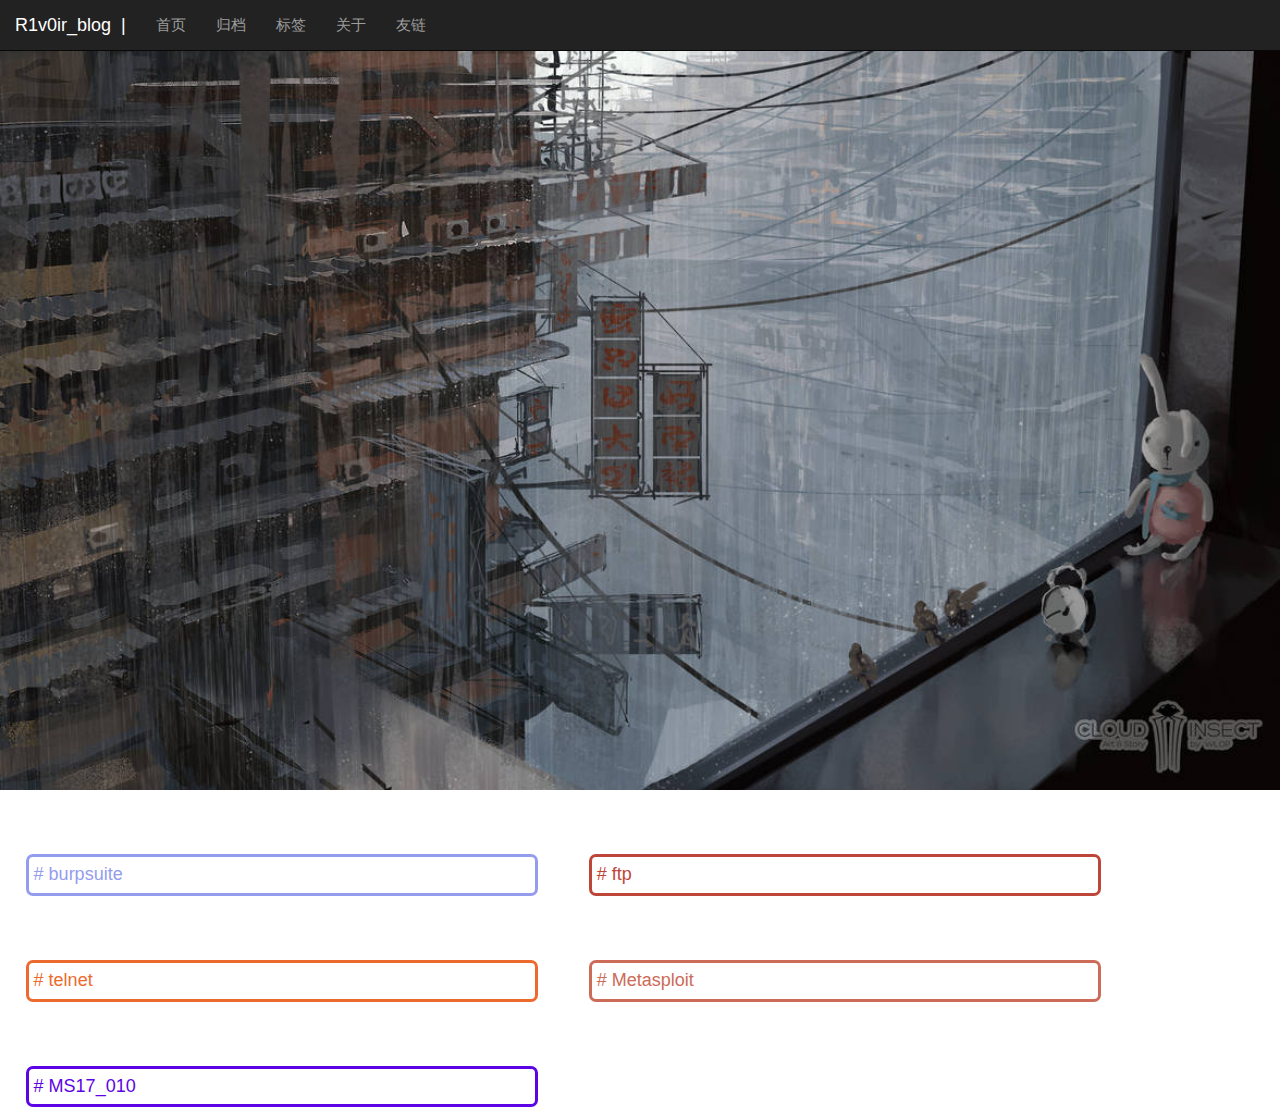
<file: tags/index.html>
<!DOCTYPE html>
<html lang="en">
<style>
    .tags-container {
        min-height: 100vh;
        background: white;
    }

    .tagintro {
        padding-top: 2%;
        padding-left: 5%;
        font-size: 2em;
        font-weight: bold;
        text-align: left;
    }

    .tag {
        display: inline;
        float: left;
        width: 15%;
        margin-left: 2%;
        margin-top: 5%;
        margin-right: 2%;
        border: solid;
        border-radius: 7px;
        padding: 5px;
        color: #3cdc82;
        font-size: 1.2em;
    }

    .tagsimg {
        width: 100%;
    }

    @media screen and (max-width: 1300px) {
        .tag {
            width: 80%;
        }
    }
</style>

<head>
    <meta charset="UTF-8">
    <meta name="viewport" content="width=device-width, initial-scale=1.0">
    <meta http-equiv="X-UA-Compatible" content="ie=edge">
    <script src="https://cdn.jsdelivr.net/npm/jquery@3.2.1/dist/jquery.min.js"></script>
    <link rel="stylesheet" href="https://R1v0ir.github.io/media/css/live2d.css">
    <!-- 最新版本的 Bootstrap 核心 CSS 文件 -->
    <link rel="stylesheet" href="https://R1v0ir.github.io/media/css/bootstrap.min.css">
    <title>R1v0ir_blog</title>
</head>


<body>
    <!-- 响应式布局，针对PC端内容显示 -->
    <div id="content">
        <div class="nav-large">
            <div class="row">
                <div class="side"><html>

<head>
    <link rel="stylesheet" href="https://R1v0ir.github.io/styles/main.css">
    <meta name="description" content="收藏从未停止 行动从未开始" />
    <title>Document</title>
</head>
<style>
</style>

<body>
    <div id=side>
        <div class="avatar-border">
            <img src="https://R1v0ir.github.io/images/avatar.png?v=1589271042384" class="avatar">
        </div>
        <div class="sitename">R1v0ir_blog</div>
        <span class="describtion" data-text='["收藏从未停止 行动从未开始"]'>&nbsp;</span>
        
        <div class="search">
            <!-- <input type="text" class="search-input" placeholder="标题搜索(●'◡'●)" /> -->
            <input type="text" class="search-input" placeholder="搜是不可能搜得到的">
            <div class="search-results"></div>
        </div>
        
    <div class="share-button">
        <span>社交按钮</span>
        
        
        <a onclick="showqq()"><i><img class="icon" src="https://R1v0ir.github.io/media/images/QQ.png" alt=""></i></a>
        
        
        
        
        
    </div>
    <div id="qq" style="display:none">2280357760</div>
    
    
    <div class="mchocie describtion">
        <a href="/" class="menubutton">
            首页
        </a>
    </div>
    
    
    
    <div class="mchocie describtion">
        <a href="/archives" class="menubutton">
            归档
        </a>
    </div>
    
    
    
    <div class="mchocie describtion">
        <a href="/tags" class="menubutton">
            标签
        </a>
    </div>
    
    
    
    <div class="mchocie describtion">
        <a href="/post/about" class="menubutton">
            关于
        </a>
    </div>
    
    
    
        <div class="mchocie describtion">
            <a href="https://R1v0ir.github.io/friends" class="menubutton">友人帐</a>
        </div>
    
    <hr>
    <div id="footinfo">一个网安爱好者、羽毛球爱好者、记录生活的小菜鸡， <br>在读于三线不入流野鸡学校 | Theme: <a href="https://github.com/850552586/gridea-theme-fog">Fog</a></div>
    <div id="sitegotimeDate">载入天数...</div>
    <div id="sitegotimes">载入时分秒...</div>
    <div id="cussitetime" style="display:none">05/06/2020</div>
    </div>
</body>

</html>
<script src="https://R1v0ir.github.io/media/js/wordshow.js"></script>
<script>
    //----------------------站点运行时间
    var now = new Date();

    function createtime() {
        var sitegotime = document.getElementById("cussitetime").innerHTML + " 00:00:00";
        var grt = new Date(sitegotime); //此处修改你的建站时间或者网站上线时间 
        now.setTime(now.getTime() + 250);
        days = (now - grt) / 1000 / 60 / 60 / 24;
        dnum = Math.floor(days);
        hours = (now - grt) / 1000 / 60 / 60 - (24 * dnum);
        hnum = Math.floor(hours);
        if (String(hnum).length == 1) {
            hnum = "0" + hnum;
        }
        minutes = (now - grt) / 1000 / 60 - (24 * 60 * dnum) - (60 * hnum);
        mnum = Math.floor(minutes);
        if (String(mnum).length == 1) {
            mnum = "0" + mnum;
        }
        seconds = (now - grt) / 1000 - (24 * 60 * 60 * dnum) - (60 * 60 * hnum) - (60 * mnum);
        snum = Math.round(seconds);
        if (String(snum).length == 1) {
            snum = "0" + snum;
        }
        document.getElementById("sitegotimeDate").innerHTML = "本站已安全运行 " + dnum + " 天 ";
        document.getElementById("sitegotimes").innerHTML = hnum + " 小时 " + mnum + " 分 " + snum + " 秒";
    }
    setInterval("createtime()", 250);

    //-------------------------------------------------搜索
    // 获取搜索框、搜索按钮、清空搜索、结果输出对应的元素
    var searchInput = document.querySelector('.search-input');
    var searchResults = document.querySelector('.search-results');

    // 申明保存文章的标题、链接、内容的数组变量
    var searchValue = '',
        arrItems = [],
        arrLinks = [],
        arrTitles = [],
        arrResults = [],
        indexItem = [],
        itemLength = 0;
    var tmpDiv = document.createElement('div');
    tmpDiv.className = 'result-item';

    // ajax 的兼容写法
    var xhr = new XMLHttpRequest() || new ActiveXObject('Microsoft.XMLHTTP');
    xhr.onreadystatechange = function () {
        if (xhr.readyState == 4 && xhr.status == 200) {
            xml = xhr.responseXML;
            arrItems = xml.getElementsByTagName('entry');
            itemLength = arrItems.length;
            console.log(arrItems);
            // 遍历并保存所有文章对应的标题、链接、内容到对应的数组中
            // 同时过滤掉 HTML 标签
            for (i = 0; i < itemLength; i++) {
                var link = arrItems[i].getElementsByTagName('link')[0];
                arrLinks[i] = link.getAttribute("href");
                arrTitles[i] = arrItems[i].getElementsByTagName('title')[0].
                childNodes[0].nodeValue.replace(/<.*?>/g, '');
            }
        }
    }

    // 开始获取根目录下 feed.xml 文件内的数据
    xhr.open('get', '/atom.xml', true);
    xhr.send();



    // 输入框内容变化后就开始匹配，可以不用点按钮
    // 经测试，onkeydown, onchange 等方法效果不太理想，
    // 存在输入延迟等问题，最后发现触发 input 事件最理想，
    // 并且可以处理中文输入法拼写的变化
    searchInput.oninput = function () {
        setTimeout(searchConfirm, 0);
    }
    searchInput.onfocus = function () {
        searchResults.style.display = 'block';
    }

    function searchConfirm() {
        if (searchInput.value == '') {
            searchResults.style.display = 'none';
        } else if (searchInput.value.search(/^\s+$/) >= 0) {
            // 检测输入值全是空白的情况
            searchInit();
            var itemDiv = tmpDiv.cloneNode(true);
            itemDiv.innerText = '请输入有效内容...';
            searchResults.appendChild(itemDiv);
        } else {
            // 合法输入值的情况
            searchInit();
            searchValue = searchInput.value;
            // 在标题、内容中查找
            searchMatching(arrTitles, searchValue);
        }
    }

    // 每次搜索完成后的初始化
    function searchInit() {
        arrResults = [];
        indexItem = [];
        searchResults.innerHTML = '';
        searchResults.style.display = 'block';
    }

    function searchMatching(arr1, input) {
        // 忽略输入大小写
        input = new RegExp(input, 'i');
        // 在所有文章标题、内容中匹配查询值
        for (i = 0; i < itemLength; i++) {
            if (arr1[i].search(input) !== -1) {
                var arr = arr1;
                indexItem.push(i); // 保存匹配值的索引
                var indexContent = arr[i].search(input);
                // 此时 input 为 RegExp 格式 /input/i，转换为原 input 字符串长度
                var l = input.toString().length - 3;
                var step = 10;

                // 将匹配到内容的地方进行黄色标记，并包括周围一定数量的文本
                arrResults.push(arr[i].slice(indexContent - step, indexContent));
            }
        }

        // 输出总共匹配到的数目
        var totalDiv = tmpDiv.cloneNode(true);
        totalDiv.innerHTML = '<b>总匹配：' + indexItem.length + ' 项<hr></b>';
        searchResults.appendChild(totalDiv);

        // 未匹配到内容的情况
        if (indexItem.length == 0) {
            var itemDiv = tmpDiv.cloneNode(true);
            itemDiv.innerText = '未匹配到内容...';
            searchResults.appendChild(itemDiv);
        }

        // 将所有匹配内容进行组合
        for (i = 0; i < arrResults.length; i++) {
            var itemDiv = tmpDiv.cloneNode(true);
            itemDiv.innerHTML = '<b>[' + arrTitles[indexItem[i]] +
                ']</b><p>' + arrResults[i] + "</p><hr />";
            itemDiv.setAttribute('onclick', 'changeHref(arrLinks[indexItem[' + i + ']])');
            searchResults.appendChild(itemDiv);
        }
    }

    function changeHref(href) {
        location.href = href;
    }

    function showqq() {
        var qq = document.getElementById("qq").innerHTML;
        if (qq != '')
            alert("博主的QQ联系方式为：" + qq);
        else
            alert("博主暂未设置QQ联系方式");
    }
</script></div>
                <div id="main" class="col-xs-12 col-sm-7">
                    <div class="tags-container">
                        <img class="tagsimg" src="\media\images\custom-tagimage.jpg" alt="">
                        
                        <a class="tag" href="https://R1v0ir.github.io/tag/TjC0wq8gJ/"># burpsuite</a>
                        
                        <a class="tag" href="https://R1v0ir.github.io/tag/UJm5eFOZD/"># ftp</a>
                        
                        <a class="tag" href="https://R1v0ir.github.io/tag/vRmGhOCtrW/"># telnet</a>
                        
                        <a class="tag" href="https://R1v0ir.github.io/tag/n9cNVf4eZ/"># Metasploit</a>
                        
                        <a class="tag" href="https://R1v0ir.github.io/tag/g53yPrxL5/"># MS17_010</a>
                        
                    </div>
                </div>
                <div class="col-xs-6 col-sm-2"></div>
            </div>
        </div>
        <div id="bg">
        </div>
        <div id="bgurl" style="display:none">\media\images\custom-bgimage.jpg</div>
    </div>

    <!-- 响应式布局，针对手机端内容显示 -->
    <div class="nav-small">
        <head>

  <!-- 引入Bootstrap核心样式文件 -->
  <link rel="stylesheet" href="https://R1v0ir.github.io/media/css/bootstrap.min.css">
</head>

<body>
  <nav class="navbar navbar-inverse navbar-fixed-top">
    <div class="container-fluid">
      <!-- Brand and toggle get grouped for better mobile display -->
      <div class="navbar-header">
        <button type="button" class="navbar-toggle collapsed" data-toggle="collapse"
          data-target="#bs-example-navbar-collapse-1" aria-expanded="false">
          <span class="sr-only">Toggle navigation</span>
          <span class="icon-bar"></span>
          <span class="icon-bar"></span>
          <span class="icon-bar"></span>
        </button>
        <a class="navbar-brand" href="#">R1v0ir_blog&nbsp;&nbsp;|</a>
      </div>

      <!-- Collect the nav links, forms, and other content for toggling -->
      <div class="collapse navbar-collapse" id="bs-example-navbar-collapse-1">
        <ul class="nav navbar-nav">
          
          
          <li>
            <a href="/">
              首页
            </a>
          </li>
          
          
          
          <li>
            <a href="/archives">
              归档
            </a>
          </li>
          
          
          
          <li>
            <a href="/tags">
              标签
            </a>
          </li>
          
          
          
          <li>
            <a href="/post/about">
              关于
            </a>
          </li>
          
          
          
          <li><a href="https://R1v0ir.github.io/friends">友链</a></li>

          
        </ul>
      </div><!-- /.navbar-collapse -->
    </div><!-- /.container-fluid -->
  </nav>


  <!-- 引入jQuery核心js文件 -->
  <script src="http://cdn.static.runoob.com/libs/jquery/2.1.1/jquery.min.js"></script>
  <!-- 引入BootStrap核心js文件 -->
  <script src="http://cdn.static.runoob.com/libs/bootstrap/3.3.7/js/bootstrap.min.js"></script>
</body>
        <div style="margin-top:50px"></div>
        <div class="tags-container">
            <img class="tagsimg" src="\media\images\custom-tagimage.jpg" alt="">
            
            <a class="tag" href="https://R1v0ir.github.io/tag/TjC0wq8gJ/"># burpsuite</a>
            
            <a class="tag" href="https://R1v0ir.github.io/tag/UJm5eFOZD/"># ftp</a>
            
            <a class="tag" href="https://R1v0ir.github.io/tag/vRmGhOCtrW/"># telnet</a>
            
            <a class="tag" href="https://R1v0ir.github.io/tag/n9cNVf4eZ/"># Metasploit</a>
            
            <a class="tag" href="https://R1v0ir.github.io/tag/g53yPrxL5/"># MS17_010</a>
            
        </div>
    </div>
    <div id="landlord">
        <div class="message" style="opacity:0"></div>
        <canvas id="live2d" width="240" height="250" class="live2d"></canvas>
    </div>
</body>

</html>
<script src="https://R1v0ir.github.io/media/js/index.js"></script>
<script>
    $(".tag").each(function () {
        var rgb = '#' + Math.floor(Math.random() * 0xffffff).toString(16);;
        $(this).css('color', rgb);
    });
</script>

<script type="text/javascript">
    var message_Path = '/live2d/'
    var home_Path = 'http://ericam.top/' //此处修改为你的域名，必须带斜杠
</script>
<script type="text/javascript" src="https://R1v0ir.github.io/media/live2d/js/live2d.js"></script>
<script type="text/javascript" src="https://R1v0ir.github.io/media/live2d/js/message.js"></script>
<script type="text/javascript">
    loadlive2d("live2d", "https://R1v0ir.github.io/media/live2d/assets/tororo.model.json");
</script>
</file>
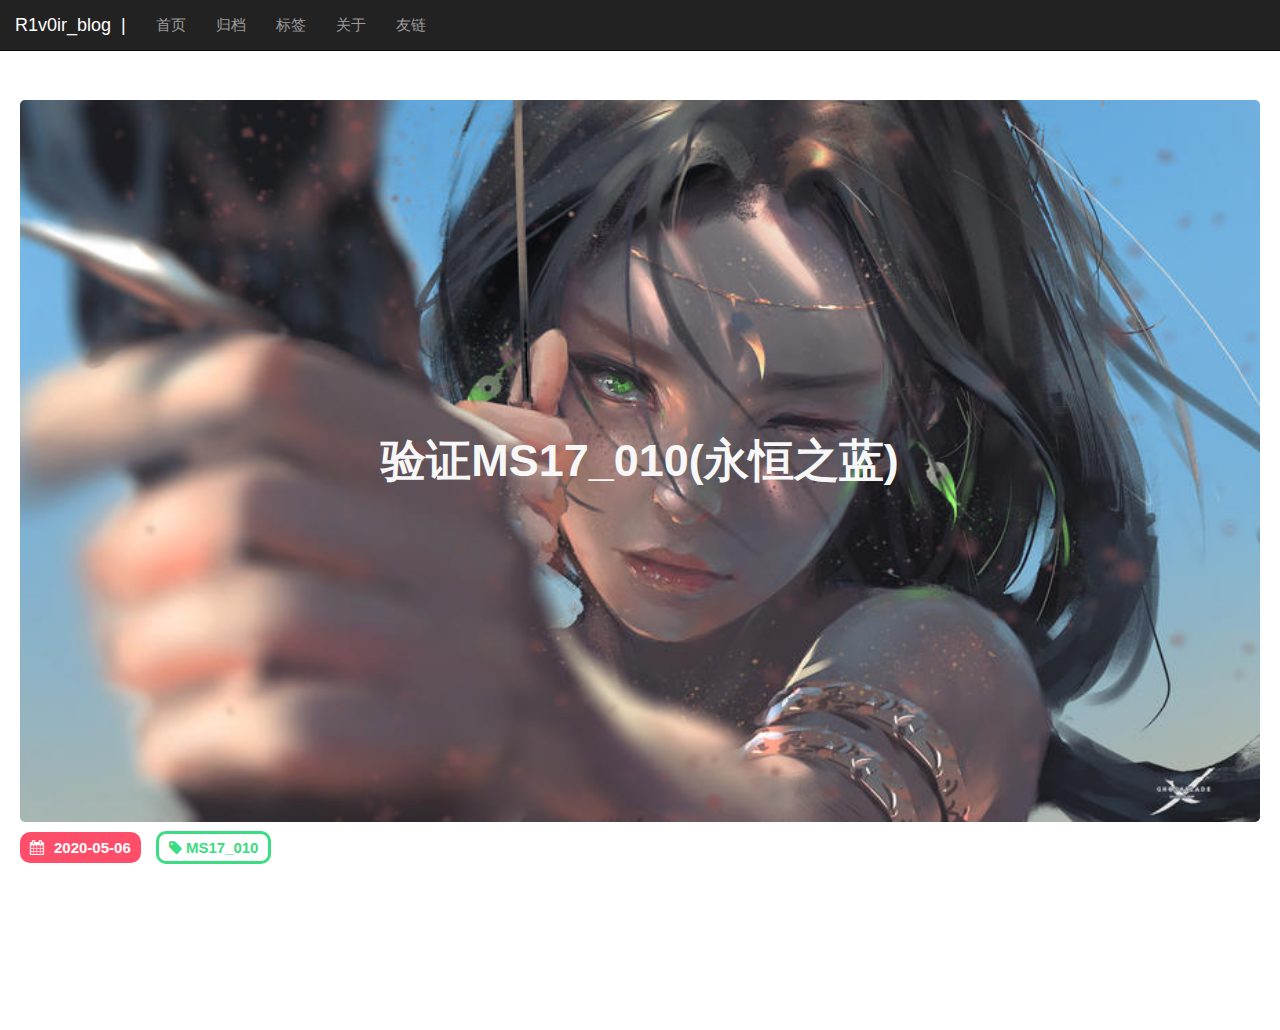
<file: tag/g53yPrxL5/index.html>
<!DOCTYPE html>
<html lang="en">
<style>
    a {
        text-decoration: none;
    }
</style>
<meta charset="UTF-8">
<meta name="viewport" content="width=device-width, initial-scale=1.0">
<meta http-equiv="X-UA-Compatible" content="ie=edge">
<!-- 最新版本的 Bootstrap 核心 CSS 文件 -->
<link rel="stylesheet" href="https://R1v0ir.github.io/media/css/bootstrap.min.css">
<link rel="stylesheet" href="https://R1v0ir.github.io/media/css/live2d.css">
<title>标签-R1v0ir_blog</title>


<body>
    <!-- 响应式布局，针对PC端内容显示 -->
    <div id="content">
        <div class="nav-large">
            <div class="row">
                <div class="side"><html>

<head>
    <link rel="stylesheet" href="https://R1v0ir.github.io/styles/main.css">
    <meta name="description" content="收藏从未停止 行动从未开始" />
    <title>Document</title>
</head>
<style>
</style>

<body>
    <div id=side>
        <div class="avatar-border">
            <img src="https://R1v0ir.github.io/images/avatar.png?v=1589271042384" class="avatar">
        </div>
        <div class="sitename">R1v0ir_blog</div>
        <span class="describtion" data-text='["收藏从未停止 行动从未开始"]'>&nbsp;</span>
        
        <div class="search">
            <!-- <input type="text" class="search-input" placeholder="标题搜索(●'◡'●)" /> -->
            <input type="text" class="search-input" placeholder="搜是不可能搜得到的">
            <div class="search-results"></div>
        </div>
        
    <div class="share-button">
        <span>社交按钮</span>
        
        
        <a onclick="showqq()"><i><img class="icon" src="https://R1v0ir.github.io/media/images/QQ.png" alt=""></i></a>
        
        
        
        
        
    </div>
    <div id="qq" style="display:none">2280357760</div>
    
    
    <div class="mchocie describtion">
        <a href="/" class="menubutton">
            首页
        </a>
    </div>
    
    
    
    <div class="mchocie describtion">
        <a href="/archives" class="menubutton">
            归档
        </a>
    </div>
    
    
    
    <div class="mchocie describtion">
        <a href="/tags" class="menubutton">
            标签
        </a>
    </div>
    
    
    
    <div class="mchocie describtion">
        <a href="/post/about" class="menubutton">
            关于
        </a>
    </div>
    
    
    
        <div class="mchocie describtion">
            <a href="https://R1v0ir.github.io/friends" class="menubutton">友人帐</a>
        </div>
    
    <hr>
    <div id="footinfo">一个网安爱好者、羽毛球爱好者、记录生活的小菜鸡， <br>在读于三线不入流野鸡学校 | Theme: <a href="https://github.com/850552586/gridea-theme-fog">Fog</a></div>
    <div id="sitegotimeDate">载入天数...</div>
    <div id="sitegotimes">载入时分秒...</div>
    <div id="cussitetime" style="display:none">05/06/2020</div>
    </div>
</body>

</html>
<script src="https://R1v0ir.github.io/media/js/wordshow.js"></script>
<script>
    //----------------------站点运行时间
    var now = new Date();

    function createtime() {
        var sitegotime = document.getElementById("cussitetime").innerHTML + " 00:00:00";
        var grt = new Date(sitegotime); //此处修改你的建站时间或者网站上线时间 
        now.setTime(now.getTime() + 250);
        days = (now - grt) / 1000 / 60 / 60 / 24;
        dnum = Math.floor(days);
        hours = (now - grt) / 1000 / 60 / 60 - (24 * dnum);
        hnum = Math.floor(hours);
        if (String(hnum).length == 1) {
            hnum = "0" + hnum;
        }
        minutes = (now - grt) / 1000 / 60 - (24 * 60 * dnum) - (60 * hnum);
        mnum = Math.floor(minutes);
        if (String(mnum).length == 1) {
            mnum = "0" + mnum;
        }
        seconds = (now - grt) / 1000 - (24 * 60 * 60 * dnum) - (60 * 60 * hnum) - (60 * mnum);
        snum = Math.round(seconds);
        if (String(snum).length == 1) {
            snum = "0" + snum;
        }
        document.getElementById("sitegotimeDate").innerHTML = "本站已安全运行 " + dnum + " 天 ";
        document.getElementById("sitegotimes").innerHTML = hnum + " 小时 " + mnum + " 分 " + snum + " 秒";
    }
    setInterval("createtime()", 250);

    //-------------------------------------------------搜索
    // 获取搜索框、搜索按钮、清空搜索、结果输出对应的元素
    var searchInput = document.querySelector('.search-input');
    var searchResults = document.querySelector('.search-results');

    // 申明保存文章的标题、链接、内容的数组变量
    var searchValue = '',
        arrItems = [],
        arrLinks = [],
        arrTitles = [],
        arrResults = [],
        indexItem = [],
        itemLength = 0;
    var tmpDiv = document.createElement('div');
    tmpDiv.className = 'result-item';

    // ajax 的兼容写法
    var xhr = new XMLHttpRequest() || new ActiveXObject('Microsoft.XMLHTTP');
    xhr.onreadystatechange = function () {
        if (xhr.readyState == 4 && xhr.status == 200) {
            xml = xhr.responseXML;
            arrItems = xml.getElementsByTagName('entry');
            itemLength = arrItems.length;
            console.log(arrItems);
            // 遍历并保存所有文章对应的标题、链接、内容到对应的数组中
            // 同时过滤掉 HTML 标签
            for (i = 0; i < itemLength; i++) {
                var link = arrItems[i].getElementsByTagName('link')[0];
                arrLinks[i] = link.getAttribute("href");
                arrTitles[i] = arrItems[i].getElementsByTagName('title')[0].
                childNodes[0].nodeValue.replace(/<.*?>/g, '');
            }
        }
    }

    // 开始获取根目录下 feed.xml 文件内的数据
    xhr.open('get', '/atom.xml', true);
    xhr.send();



    // 输入框内容变化后就开始匹配，可以不用点按钮
    // 经测试，onkeydown, onchange 等方法效果不太理想，
    // 存在输入延迟等问题，最后发现触发 input 事件最理想，
    // 并且可以处理中文输入法拼写的变化
    searchInput.oninput = function () {
        setTimeout(searchConfirm, 0);
    }
    searchInput.onfocus = function () {
        searchResults.style.display = 'block';
    }

    function searchConfirm() {
        if (searchInput.value == '') {
            searchResults.style.display = 'none';
        } else if (searchInput.value.search(/^\s+$/) >= 0) {
            // 检测输入值全是空白的情况
            searchInit();
            var itemDiv = tmpDiv.cloneNode(true);
            itemDiv.innerText = '请输入有效内容...';
            searchResults.appendChild(itemDiv);
        } else {
            // 合法输入值的情况
            searchInit();
            searchValue = searchInput.value;
            // 在标题、内容中查找
            searchMatching(arrTitles, searchValue);
        }
    }

    // 每次搜索完成后的初始化
    function searchInit() {
        arrResults = [];
        indexItem = [];
        searchResults.innerHTML = '';
        searchResults.style.display = 'block';
    }

    function searchMatching(arr1, input) {
        // 忽略输入大小写
        input = new RegExp(input, 'i');
        // 在所有文章标题、内容中匹配查询值
        for (i = 0; i < itemLength; i++) {
            if (arr1[i].search(input) !== -1) {
                var arr = arr1;
                indexItem.push(i); // 保存匹配值的索引
                var indexContent = arr[i].search(input);
                // 此时 input 为 RegExp 格式 /input/i，转换为原 input 字符串长度
                var l = input.toString().length - 3;
                var step = 10;

                // 将匹配到内容的地方进行黄色标记，并包括周围一定数量的文本
                arrResults.push(arr[i].slice(indexContent - step, indexContent));
            }
        }

        // 输出总共匹配到的数目
        var totalDiv = tmpDiv.cloneNode(true);
        totalDiv.innerHTML = '<b>总匹配：' + indexItem.length + ' 项<hr></b>';
        searchResults.appendChild(totalDiv);

        // 未匹配到内容的情况
        if (indexItem.length == 0) {
            var itemDiv = tmpDiv.cloneNode(true);
            itemDiv.innerText = '未匹配到内容...';
            searchResults.appendChild(itemDiv);
        }

        // 将所有匹配内容进行组合
        for (i = 0; i < arrResults.length; i++) {
            var itemDiv = tmpDiv.cloneNode(true);
            itemDiv.innerHTML = '<b>[' + arrTitles[indexItem[i]] +
                ']</b><p>' + arrResults[i] + "</p><hr />";
            itemDiv.setAttribute('onclick', 'changeHref(arrLinks[indexItem[' + i + ']])');
            searchResults.appendChild(itemDiv);
        }
    }

    function changeHref(href) {
        location.href = href;
    }

    function showqq() {
        var qq = document.getElementById("qq").innerHTML;
        if (qq != '')
            alert("博主的QQ联系方式为：" + qq);
        else
            alert("博主暂未设置QQ联系方式");
    }
</script></div>
                <div id="main" class="col-xs-12 col-sm-7">
                    <style>
    .postimage {
        width: 100%;
    }

    .tag-container {
        min-height: 100vh;
        background: white;
    }

    @media screen and (max-width:1300px){
        .tag-container{
            margin-top:100px;
        }
    }
</style>
<link rel="stylesheet" href="https://R1v0ir.github.io/media/css/font-awesome.css">
<div class="tag-container">
    
    <div class="postshow">
        
        <div id="post" style="width:100%">
            <img src="https://R1v0ir.github.io/post-images/MS17_010.jpg" class="postimage"
                onclick="window.location.href= 'https://R1v0ir.github.io/post/MS17_010/';return false">
            <div class="posttitlebox">
                <div class="posttitle" onclick="window.location.href= 'https://R1v0ir.github.io/post/MS17_010/';return false">
                    验证MS17_010(永恒之蓝)
                </div>
            </div>
        </div>
        <div class="postinfo">
            <div class="postdate"><i class="fa fa-calendar"></i>2020-05-06</div>
            <div class="poststatus postdate"><i class="fa fa-clock-o"></i> 3 min read</div>
            <div class="posttag">
                
                <a href="https://R1v0ir.github.io/tag/g53yPrxL5/" class="postlink">
                    <i class="fa fa-tag"></i> MS17_010
                </a>
                
            </div>
        </div>
        
</div>

</div>
                    <div style="background:white">
                        <div class="pagi">
    <ul>
        
        <li><a style="width:100px">&nbsp;</a></li>
        
                <li><a id="page1">1</a></li>
                <li><a id="page2" class="active">2</a></li>
                <li><a id="page3">3</a></li>
                
        <li><a style="width:100px">&nbsp;</a></li>
        
            </ul>
</div>

<div id="pagination-prev" style="display:none"> 
</div>
<div id="pagination-next" style="display:none"> </div>


<script>
    var prevstr = document.getElementById("pagination-prev").innerHTML;
    var nextstr = document.getElementById("pagination-next").innerHTML;
    var page1 = document.getElementById("page1");
    var page2 = document.getElementById("page2");
    var page3 = document.getElementById("page3");
    page1.innerHTML = '-';
    page2.innerHTML = '1';
    page3.innerHTML = '-';
    if (prevstr.length > 5) {
        if (prevstr.indexOf("page/") != -1) {
            var prevnum = parseInt(prevstr.split("page/")[1]);
            page1.innerHTML = prevnum;
            page2.innerHTML = prevnum + 1;
        } else {
            page1.innerHTML = 1;
            page2.innerHTML = 2;
        }
    }
    if (nextstr.indexOf("page/") != -1) {
        var nextnum = parseInt(nextstr.split("page/")[1]);
        page3.innerHTML = nextnum;
        page2.innerHTML = nextnum - 1;
    }
</script>
                        <div style="padding-bottom:10%"></div>
                    </div>
                </div>
                <div class="col-xs-6 col-sm-2"></div>
            </div>
        </div>
        <div id="bg">
        </div>
        <div id="bgurl" style="display:none">\media\images\custom-bgimage.jpg</div>
    </div>


    <!-- 响应式布局，针对手机端内容显示 -->
    <div class="nav-small">
        <head>

  <!-- 引入Bootstrap核心样式文件 -->
  <link rel="stylesheet" href="https://R1v0ir.github.io/media/css/bootstrap.min.css">
</head>

<body>
  <nav class="navbar navbar-inverse navbar-fixed-top">
    <div class="container-fluid">
      <!-- Brand and toggle get grouped for better mobile display -->
      <div class="navbar-header">
        <button type="button" class="navbar-toggle collapsed" data-toggle="collapse"
          data-target="#bs-example-navbar-collapse-1" aria-expanded="false">
          <span class="sr-only">Toggle navigation</span>
          <span class="icon-bar"></span>
          <span class="icon-bar"></span>
          <span class="icon-bar"></span>
        </button>
        <a class="navbar-brand" href="#">R1v0ir_blog&nbsp;&nbsp;|</a>
      </div>

      <!-- Collect the nav links, forms, and other content for toggling -->
      <div class="collapse navbar-collapse" id="bs-example-navbar-collapse-1">
        <ul class="nav navbar-nav">
          
          
          <li>
            <a href="/">
              首页
            </a>
          </li>
          
          
          
          <li>
            <a href="/archives">
              归档
            </a>
          </li>
          
          
          
          <li>
            <a href="/tags">
              标签
            </a>
          </li>
          
          
          
          <li>
            <a href="/post/about">
              关于
            </a>
          </li>
          
          
          
          <li><a href="https://R1v0ir.github.io/friends">友链</a></li>

          
        </ul>
      </div><!-- /.navbar-collapse -->
    </div><!-- /.container-fluid -->
  </nav>


  <!-- 引入jQuery核心js文件 -->
  <script src="http://cdn.static.runoob.com/libs/jquery/2.1.1/jquery.min.js"></script>
  <!-- 引入BootStrap核心js文件 -->
  <script src="http://cdn.static.runoob.com/libs/bootstrap/3.3.7/js/bootstrap.min.js"></script>
</body>
        <div style="margin-top:50px"></div>
        <style>
    .postimage {
        width: 100%;
    }

    .tag-container {
        min-height: 100vh;
        background: white;
    }

    @media screen and (max-width:1300px){
        .tag-container{
            margin-top:100px;
        }
    }
</style>
<link rel="stylesheet" href="https://R1v0ir.github.io/media/css/font-awesome.css">
<div class="tag-container">
    
    <div class="postshow">
        
        <div id="post" style="width:100%">
            <img src="https://R1v0ir.github.io/post-images/MS17_010.jpg" class="postimage"
                onclick="window.location.href= 'https://R1v0ir.github.io/post/MS17_010/';return false">
            <div class="posttitlebox">
                <div class="posttitle" onclick="window.location.href= 'https://R1v0ir.github.io/post/MS17_010/';return false">
                    验证MS17_010(永恒之蓝)
                </div>
            </div>
        </div>
        <div class="postinfo">
            <div class="postdate"><i class="fa fa-calendar"></i>2020-05-06</div>
            <div class="poststatus postdate"><i class="fa fa-clock-o"></i> 3 min read</div>
            <div class="posttag">
                
                <a href="https://R1v0ir.github.io/tag/g53yPrxL5/" class="postlink">
                    <i class="fa fa-tag"></i> MS17_010
                </a>
                
            </div>
        </div>
        
</div>

</div>
        <div class="pagination-container">
            
            
        </div>
    </div>
    <div id="landlord">
        <div class="message" style="opacity:0"></div>
        <canvas id="live2d" width="240" height="250" class="live2d"></canvas>
    </div>
</body>

</html>
<script src="https://cdn.jsdelivr.net/npm/jquery@3.2.1/dist/jquery.min.js"></script>
<script src="https://R1v0ir.github.io/media/js/index.js"></script>

<script type="text/javascript">
    var message_Path = '/live2d/'
    var home_Path = 'http://ericam.top/' //此处修改为你的域名，必须带斜杠
</script>
<script type="text/javascript" src="https://R1v0ir.github.io/media/live2d/js/live2d.js"></script>
<script type="text/javascript" src="https://R1v0ir.github.io/media/live2d/js/message.js"></script>
<script type="text/javascript">
    loadlive2d("live2d", "https://R1v0ir.github.io/media/live2d/assets/tororo.model.json");
</script>
</file>
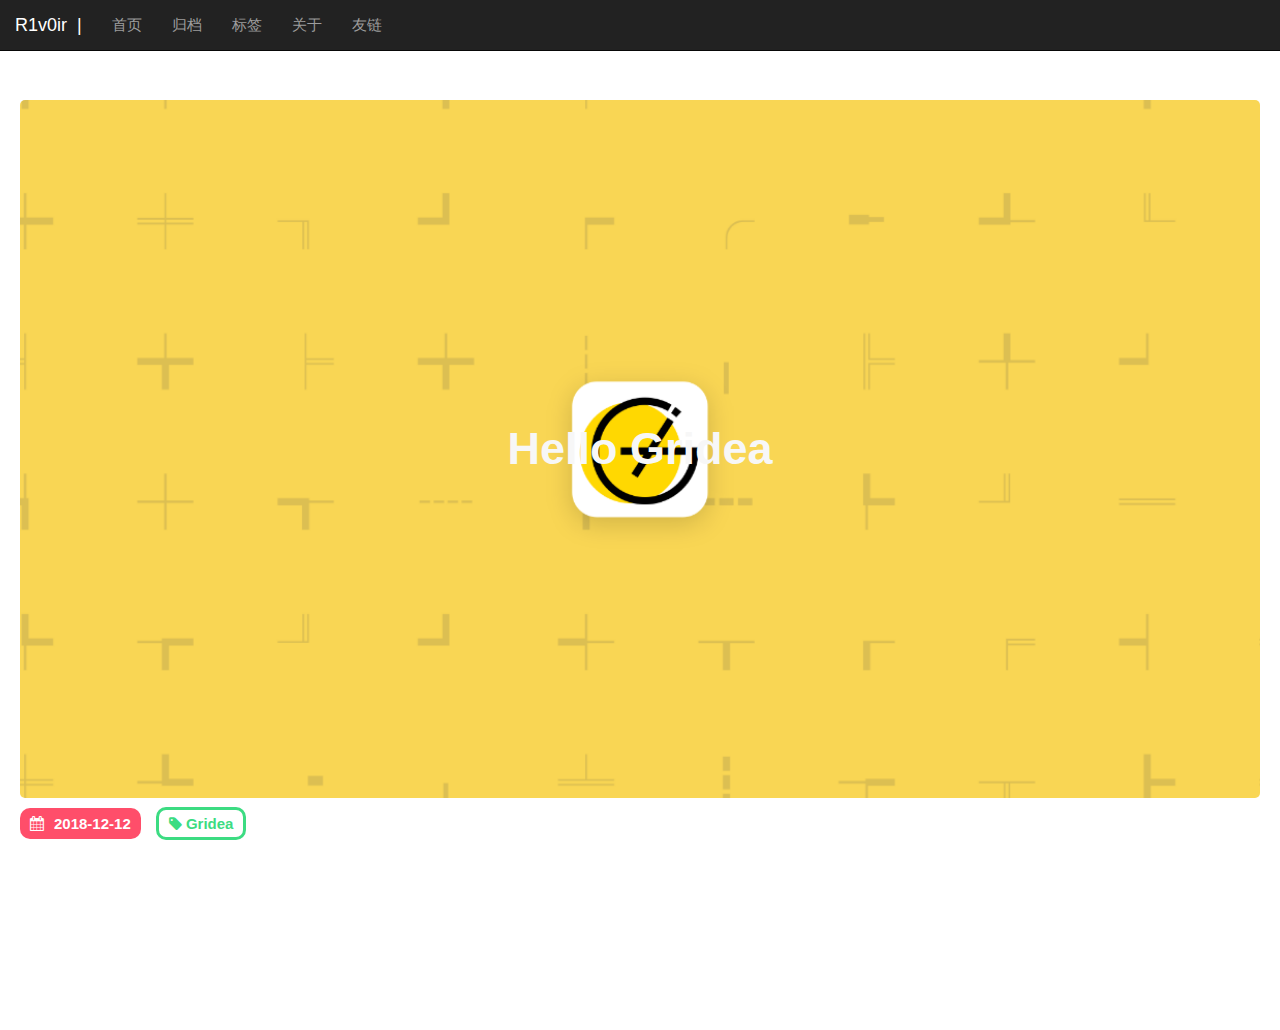
<file: tag/l-pcTRkj5/index.html>
<!DOCTYPE html>
<html lang="en">
<style>
    a {
        text-decoration: none;
    }
</style>
<meta charset="UTF-8">
<meta name="viewport" content="width=device-width, initial-scale=1.0">
<meta http-equiv="X-UA-Compatible" content="ie=edge">
<!-- 最新版本的 Bootstrap 核心 CSS 文件 -->
<link rel="stylesheet" href="https://R1v0ir.github.io/media/css/bootstrap.min.css">
<link rel="stylesheet" href="https://R1v0ir.github.io/media/css/live2d.css">
<title>标签-R1v0ir</title>


<body>
    <!-- 响应式布局，针对PC端内容显示 -->
    <div id="content">
        <div class="nav-large">
            <div class="row">
                <div class="side"><html>

<head>
    <link rel="stylesheet" href="https://R1v0ir.github.io/styles/main.css">
    <meta name="description" content="收藏从未停止,行动从未开始" />
    <title>Document</title>
</head>
<style>
</style>

<body>
    <div id=side>
        <div class="avatar-border">
            <img src="https://R1v0ir.github.io/images/avatar.png?v=1588735586899" class="avatar">
        </div>
        <div class="sitename">R1v0ir</div>
        <span class="describtion" data-text='["收藏从未停止,行动从未开始"]'>&nbsp;</span>
        
        <div class="search">
            <!-- <input type="text" class="search-input" placeholder="标题搜索(●'◡'●)" /> -->
            <input type="text" class="search-input" placeholder="标题搜索 ⚆_⚆ つ♡">
            <div class="search-results"></div>
        </div>
        
    <div class="share-button">
        <span>社交按钮</span>
        
        
        
        
        
        
    </div>
    <div id="qq" style="display:none"></div>
    
    
    <div class="mchocie describtion">
        <a href="/" class="menubutton">
            首页
        </a>
    </div>
    
    
    
    <div class="mchocie describtion">
        <a href="/archives" class="menubutton">
            归档
        </a>
    </div>
    
    
    
    <div class="mchocie describtion">
        <a href="/tags" class="menubutton">
            标签
        </a>
    </div>
    
    
    
    <div class="mchocie describtion">
        <a href="/post/about" class="menubutton">
            关于
        </a>
    </div>
    
    
    
        <div class="mchocie describtion">
            <a href="https://R1v0ir.github.io/friends" class="menubutton">友人帐</a>
        </div>
    
    <hr>
    <div id="footinfo"> | Theme: <a href="https://github.com/850552586/gridea-theme-fog">Fog</a></div>
    <div id="sitegotimeDate">载入天数...</div>
    <div id="sitegotimes">载入时分秒...</div>
    <div id="cussitetime" style="display:none">06/05/2020</div>
    </div>
</body>

</html>
<script src="https://R1v0ir.github.io/media/js/wordshow.js"></script>
<script>
    //----------------------站点运行时间
    var now = new Date();

    function createtime() {
        var sitegotime = document.getElementById("cussitetime").innerHTML + " 00:00:00";
        var grt = new Date(sitegotime); //此处修改你的建站时间或者网站上线时间 
        now.setTime(now.getTime() + 250);
        days = (now - grt) / 1000 / 60 / 60 / 24;
        dnum = Math.floor(days);
        hours = (now - grt) / 1000 / 60 / 60 - (24 * dnum);
        hnum = Math.floor(hours);
        if (String(hnum).length == 1) {
            hnum = "0" + hnum;
        }
        minutes = (now - grt) / 1000 / 60 - (24 * 60 * dnum) - (60 * hnum);
        mnum = Math.floor(minutes);
        if (String(mnum).length == 1) {
            mnum = "0" + mnum;
        }
        seconds = (now - grt) / 1000 - (24 * 60 * 60 * dnum) - (60 * 60 * hnum) - (60 * mnum);
        snum = Math.round(seconds);
        if (String(snum).length == 1) {
            snum = "0" + snum;
        }
        document.getElementById("sitegotimeDate").innerHTML = "本站已安全运行 " + dnum + " 天 ";
        document.getElementById("sitegotimes").innerHTML = hnum + " 小时 " + mnum + " 分 " + snum + " 秒";
    }
    setInterval("createtime()", 250);

    //-------------------------------------------------搜索
    // 获取搜索框、搜索按钮、清空搜索、结果输出对应的元素
    var searchInput = document.querySelector('.search-input');
    var searchResults = document.querySelector('.search-results');

    // 申明保存文章的标题、链接、内容的数组变量
    var searchValue = '',
        arrItems = [],
        arrLinks = [],
        arrTitles = [],
        arrResults = [],
        indexItem = [],
        itemLength = 0;
    var tmpDiv = document.createElement('div');
    tmpDiv.className = 'result-item';

    // ajax 的兼容写法
    var xhr = new XMLHttpRequest() || new ActiveXObject('Microsoft.XMLHTTP');
    xhr.onreadystatechange = function () {
        if (xhr.readyState == 4 && xhr.status == 200) {
            xml = xhr.responseXML;
            arrItems = xml.getElementsByTagName('entry');
            itemLength = arrItems.length;
            console.log(arrItems);
            // 遍历并保存所有文章对应的标题、链接、内容到对应的数组中
            // 同时过滤掉 HTML 标签
            for (i = 0; i < itemLength; i++) {
                var link = arrItems[i].getElementsByTagName('link')[0];
                arrLinks[i] = link.getAttribute("href");
                arrTitles[i] = arrItems[i].getElementsByTagName('title')[0].
                childNodes[0].nodeValue.replace(/<.*?>/g, '');
            }
        }
    }

    // 开始获取根目录下 feed.xml 文件内的数据
    xhr.open('get', '/atom.xml', true);
    xhr.send();



    // 输入框内容变化后就开始匹配，可以不用点按钮
    // 经测试，onkeydown, onchange 等方法效果不太理想，
    // 存在输入延迟等问题，最后发现触发 input 事件最理想，
    // 并且可以处理中文输入法拼写的变化
    searchInput.oninput = function () {
        setTimeout(searchConfirm, 0);
    }
    searchInput.onfocus = function () {
        searchResults.style.display = 'block';
    }

    function searchConfirm() {
        if (searchInput.value == '') {
            searchResults.style.display = 'none';
        } else if (searchInput.value.search(/^\s+$/) >= 0) {
            // 检测输入值全是空白的情况
            searchInit();
            var itemDiv = tmpDiv.cloneNode(true);
            itemDiv.innerText = '请输入有效内容...';
            searchResults.appendChild(itemDiv);
        } else {
            // 合法输入值的情况
            searchInit();
            searchValue = searchInput.value;
            // 在标题、内容中查找
            searchMatching(arrTitles, searchValue);
        }
    }

    // 每次搜索完成后的初始化
    function searchInit() {
        arrResults = [];
        indexItem = [];
        searchResults.innerHTML = '';
        searchResults.style.display = 'block';
    }

    function searchMatching(arr1, input) {
        // 忽略输入大小写
        input = new RegExp(input, 'i');
        // 在所有文章标题、内容中匹配查询值
        for (i = 0; i < itemLength; i++) {
            if (arr1[i].search(input) !== -1) {
                var arr = arr1;
                indexItem.push(i); // 保存匹配值的索引
                var indexContent = arr[i].search(input);
                // 此时 input 为 RegExp 格式 /input/i，转换为原 input 字符串长度
                var l = input.toString().length - 3;
                var step = 10;

                // 将匹配到内容的地方进行黄色标记，并包括周围一定数量的文本
                arrResults.push(arr[i].slice(indexContent - step, indexContent));
            }
        }

        // 输出总共匹配到的数目
        var totalDiv = tmpDiv.cloneNode(true);
        totalDiv.innerHTML = '<b>总匹配：' + indexItem.length + ' 项<hr></b>';
        searchResults.appendChild(totalDiv);

        // 未匹配到内容的情况
        if (indexItem.length == 0) {
            var itemDiv = tmpDiv.cloneNode(true);
            itemDiv.innerText = '未匹配到内容...';
            searchResults.appendChild(itemDiv);
        }

        // 将所有匹配内容进行组合
        for (i = 0; i < arrResults.length; i++) {
            var itemDiv = tmpDiv.cloneNode(true);
            itemDiv.innerHTML = '<b>[' + arrTitles[indexItem[i]] +
                ']</b><p>' + arrResults[i] + "</p><hr />";
            itemDiv.setAttribute('onclick', 'changeHref(arrLinks[indexItem[' + i + ']])');
            searchResults.appendChild(itemDiv);
        }
    }

    function changeHref(href) {
        location.href = href;
    }

    function showqq() {
        var qq = document.getElementById("qq").innerHTML;
        if (qq != '')
            alert("博主的QQ联系方式为：" + qq);
        else
            alert("博主暂未设置QQ联系方式");
    }
</script></div>
                <div id="main" class="col-xs-12 col-sm-7">
                    <style>
    .postimage {
        width: 100%;
    }

    .tag-container {
        min-height: 100vh;
        background: white;
    }

    @media screen and (max-width:1300px){
        .tag-container{
            margin-top:100px;
        }
    }
</style>
<link rel="stylesheet" href="https://R1v0ir.github.io/media/css/font-awesome.css">
<div class="tag-container">
    
    <div class="postshow">
        
        <div id="post" style="width:100%">
            <img src="https://R1v0ir.github.io/post-images/hello-gridea.png" class="postimage"
                onclick="window.location.href= 'https://R1v0ir.github.io/post/hello-gridea/';return false">
            <div class="posttitlebox">
                <div class="posttitle" onclick="window.location.href= 'https://R1v0ir.github.io/post/hello-gridea/';return false">
                    Hello Gridea
                </div>
            </div>
        </div>
        <div class="postinfo">
            <div class="postdate"><i class="fa fa-calendar"></i>2018-12-12</div>
            <div class="poststatus postdate"><i class="fa fa-clock-o"></i> 1 min read</div>
            <div class="posttag">
                
                <a href="https://R1v0ir.github.io/tag/l-pcTRkj5/" class="postlink">
                    <i class="fa fa-tag"></i> Gridea
                </a>
                
            </div>
        </div>
        
</div>

</div>
                    <div style="background:white">
                        <div class="pagi">
    <ul>
        
        <li><a style="width:100px">&nbsp;</a></li>
        
                <li><a id="page1">1</a></li>
                <li><a id="page2" class="active">2</a></li>
                <li><a id="page3">3</a></li>
                
        <li><a style="width:100px">&nbsp;</a></li>
        
            </ul>
</div>

<div id="pagination-prev" style="display:none"> 
</div>
<div id="pagination-next" style="display:none"> </div>


<script>
    var prevstr = document.getElementById("pagination-prev").innerHTML;
    var nextstr = document.getElementById("pagination-next").innerHTML;
    var page1 = document.getElementById("page1");
    var page2 = document.getElementById("page2");
    var page3 = document.getElementById("page3");
    page1.innerHTML = '-';
    page2.innerHTML = '1';
    page3.innerHTML = '-';
    if (prevstr.length > 5) {
        if (prevstr.indexOf("page/") != -1) {
            var prevnum = parseInt(prevstr.split("page/")[1]);
            page1.innerHTML = prevnum;
            page2.innerHTML = prevnum + 1;
        } else {
            page1.innerHTML = 1;
            page2.innerHTML = 2;
        }
    }
    if (nextstr.indexOf("page/") != -1) {
        var nextnum = parseInt(nextstr.split("page/")[1]);
        page3.innerHTML = nextnum;
        page2.innerHTML = nextnum - 1;
    }
</script>
                        <div style="padding-bottom:10%"></div>
                    </div>
                </div>
                <div class="col-xs-6 col-sm-2"></div>
            </div>
        </div>
        <div id="bg">
        </div>
        <div id="bgurl" style="display:none">\media\images\custom-bgimage.jpg</div>
    </div>


    <!-- 响应式布局，针对手机端内容显示 -->
    <div class="nav-small">
        <head>

  <!-- 引入Bootstrap核心样式文件 -->
  <link rel="stylesheet" href="https://R1v0ir.github.io/media/css/bootstrap.min.css">
</head>

<body>
  <nav class="navbar navbar-inverse navbar-fixed-top">
    <div class="container-fluid">
      <!-- Brand and toggle get grouped for better mobile display -->
      <div class="navbar-header">
        <button type="button" class="navbar-toggle collapsed" data-toggle="collapse"
          data-target="#bs-example-navbar-collapse-1" aria-expanded="false">
          <span class="sr-only">Toggle navigation</span>
          <span class="icon-bar"></span>
          <span class="icon-bar"></span>
          <span class="icon-bar"></span>
        </button>
        <a class="navbar-brand" href="#">R1v0ir&nbsp;&nbsp;|</a>
      </div>

      <!-- Collect the nav links, forms, and other content for toggling -->
      <div class="collapse navbar-collapse" id="bs-example-navbar-collapse-1">
        <ul class="nav navbar-nav">
          
          
          <li>
            <a href="/">
              首页
            </a>
          </li>
          
          
          
          <li>
            <a href="/archives">
              归档
            </a>
          </li>
          
          
          
          <li>
            <a href="/tags">
              标签
            </a>
          </li>
          
          
          
          <li>
            <a href="/post/about">
              关于
            </a>
          </li>
          
          
          
          <li><a href="https://R1v0ir.github.io/friends">友链</a></li>

          
        </ul>
      </div><!-- /.navbar-collapse -->
    </div><!-- /.container-fluid -->
  </nav>


  <!-- 引入jQuery核心js文件 -->
  <script src="http://cdn.static.runoob.com/libs/jquery/2.1.1/jquery.min.js"></script>
  <!-- 引入BootStrap核心js文件 -->
  <script src="http://cdn.static.runoob.com/libs/bootstrap/3.3.7/js/bootstrap.min.js"></script>
</body>
        <div style="margin-top:50px"></div>
        <style>
    .postimage {
        width: 100%;
    }

    .tag-container {
        min-height: 100vh;
        background: white;
    }

    @media screen and (max-width:1300px){
        .tag-container{
            margin-top:100px;
        }
    }
</style>
<link rel="stylesheet" href="https://R1v0ir.github.io/media/css/font-awesome.css">
<div class="tag-container">
    
    <div class="postshow">
        
        <div id="post" style="width:100%">
            <img src="https://R1v0ir.github.io/post-images/hello-gridea.png" class="postimage"
                onclick="window.location.href= 'https://R1v0ir.github.io/post/hello-gridea/';return false">
            <div class="posttitlebox">
                <div class="posttitle" onclick="window.location.href= 'https://R1v0ir.github.io/post/hello-gridea/';return false">
                    Hello Gridea
                </div>
            </div>
        </div>
        <div class="postinfo">
            <div class="postdate"><i class="fa fa-calendar"></i>2018-12-12</div>
            <div class="poststatus postdate"><i class="fa fa-clock-o"></i> 1 min read</div>
            <div class="posttag">
                
                <a href="https://R1v0ir.github.io/tag/l-pcTRkj5/" class="postlink">
                    <i class="fa fa-tag"></i> Gridea
                </a>
                
            </div>
        </div>
        
</div>

</div>
        <div class="pagination-container">
            
            
        </div>
    </div>
    <div id="landlord">
        <div class="message" style="opacity:0"></div>
        <canvas id="live2d" width="240" height="250" class="live2d"></canvas>
    </div>
</body>

</html>
<script src="https://cdn.jsdelivr.net/npm/jquery@3.2.1/dist/jquery.min.js"></script>
<script src="https://R1v0ir.github.io/media/js/index.js"></script>

<script type="text/javascript">
    var message_Path = '/live2d/'
    var home_Path = 'http://ericam.top/' //此处修改为你的域名，必须带斜杠
</script>
<script type="text/javascript" src="https://R1v0ir.github.io/media/live2d/js/live2d.js"></script>
<script type="text/javascript" src="https://R1v0ir.github.io/media/live2d/js/message.js"></script>
<script type="text/javascript">
    loadlive2d("live2d", "https://R1v0ir.github.io/media/live2d/assets/tororo.model.json");
</script>
</file>
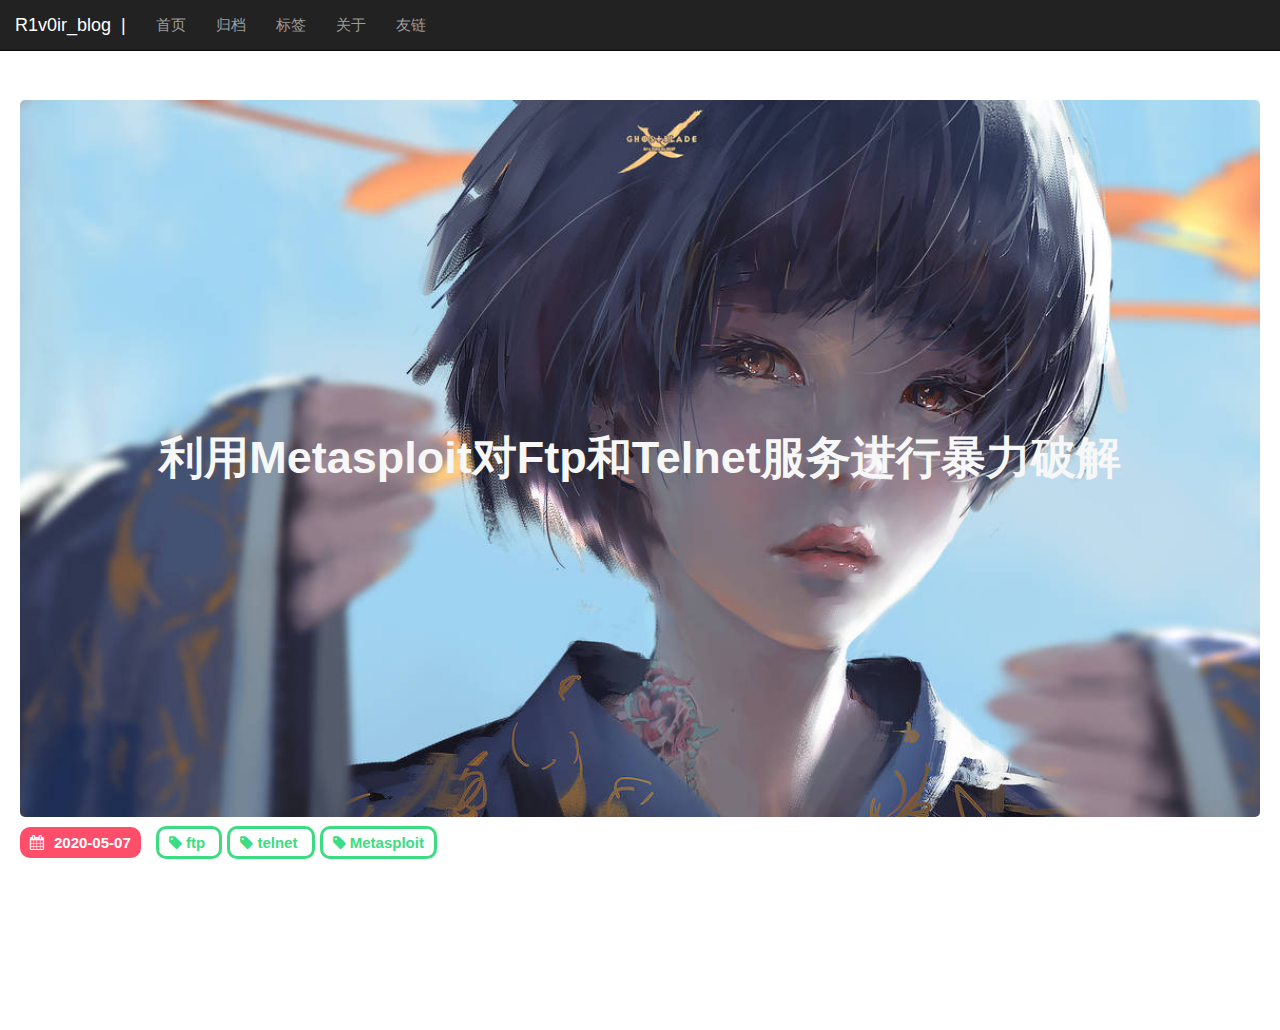
<file: tag/n9cNVf4eZ/index.html>
<!DOCTYPE html>
<html lang="en">
<style>
    a {
        text-decoration: none;
    }
</style>
<meta charset="UTF-8">
<meta name="viewport" content="width=device-width, initial-scale=1.0">
<meta http-equiv="X-UA-Compatible" content="ie=edge">
<!-- 最新版本的 Bootstrap 核心 CSS 文件 -->
<link rel="stylesheet" href="https://R1v0ir.github.io/media/css/bootstrap.min.css">
<link rel="stylesheet" href="https://R1v0ir.github.io/media/css/live2d.css">
<title>标签-R1v0ir_blog</title>


<body>
    <!-- 响应式布局，针对PC端内容显示 -->
    <div id="content">
        <div class="nav-large">
            <div class="row">
                <div class="side"><html>

<head>
    <link rel="stylesheet" href="https://R1v0ir.github.io/styles/main.css">
    <meta name="description" content="收藏从未停止 行动从未开始" />
    <title>Document</title>
</head>
<style>
</style>

<body>
    <div id=side>
        <div class="avatar-border">
            <img src="https://R1v0ir.github.io/images/avatar.png?v=1589271042384" class="avatar">
        </div>
        <div class="sitename">R1v0ir_blog</div>
        <span class="describtion" data-text='["收藏从未停止 行动从未开始"]'>&nbsp;</span>
        
        <div class="search">
            <!-- <input type="text" class="search-input" placeholder="标题搜索(●'◡'●)" /> -->
            <input type="text" class="search-input" placeholder="搜是不可能搜得到的">
            <div class="search-results"></div>
        </div>
        
    <div class="share-button">
        <span>社交按钮</span>
        
        
        <a onclick="showqq()"><i><img class="icon" src="https://R1v0ir.github.io/media/images/QQ.png" alt=""></i></a>
        
        
        
        
        
    </div>
    <div id="qq" style="display:none">2280357760</div>
    
    
    <div class="mchocie describtion">
        <a href="/" class="menubutton">
            首页
        </a>
    </div>
    
    
    
    <div class="mchocie describtion">
        <a href="/archives" class="menubutton">
            归档
        </a>
    </div>
    
    
    
    <div class="mchocie describtion">
        <a href="/tags" class="menubutton">
            标签
        </a>
    </div>
    
    
    
    <div class="mchocie describtion">
        <a href="/post/about" class="menubutton">
            关于
        </a>
    </div>
    
    
    
        <div class="mchocie describtion">
            <a href="https://R1v0ir.github.io/friends" class="menubutton">友人帐</a>
        </div>
    
    <hr>
    <div id="footinfo">一个网安爱好者、羽毛球爱好者、记录生活的小菜鸡， <br>在读于三线不入流野鸡学校 | Theme: <a href="https://github.com/850552586/gridea-theme-fog">Fog</a></div>
    <div id="sitegotimeDate">载入天数...</div>
    <div id="sitegotimes">载入时分秒...</div>
    <div id="cussitetime" style="display:none">05/06/2020</div>
    </div>
</body>

</html>
<script src="https://R1v0ir.github.io/media/js/wordshow.js"></script>
<script>
    //----------------------站点运行时间
    var now = new Date();

    function createtime() {
        var sitegotime = document.getElementById("cussitetime").innerHTML + " 00:00:00";
        var grt = new Date(sitegotime); //此处修改你的建站时间或者网站上线时间 
        now.setTime(now.getTime() + 250);
        days = (now - grt) / 1000 / 60 / 60 / 24;
        dnum = Math.floor(days);
        hours = (now - grt) / 1000 / 60 / 60 - (24 * dnum);
        hnum = Math.floor(hours);
        if (String(hnum).length == 1) {
            hnum = "0" + hnum;
        }
        minutes = (now - grt) / 1000 / 60 - (24 * 60 * dnum) - (60 * hnum);
        mnum = Math.floor(minutes);
        if (String(mnum).length == 1) {
            mnum = "0" + mnum;
        }
        seconds = (now - grt) / 1000 - (24 * 60 * 60 * dnum) - (60 * 60 * hnum) - (60 * mnum);
        snum = Math.round(seconds);
        if (String(snum).length == 1) {
            snum = "0" + snum;
        }
        document.getElementById("sitegotimeDate").innerHTML = "本站已安全运行 " + dnum + " 天 ";
        document.getElementById("sitegotimes").innerHTML = hnum + " 小时 " + mnum + " 分 " + snum + " 秒";
    }
    setInterval("createtime()", 250);

    //-------------------------------------------------搜索
    // 获取搜索框、搜索按钮、清空搜索、结果输出对应的元素
    var searchInput = document.querySelector('.search-input');
    var searchResults = document.querySelector('.search-results');

    // 申明保存文章的标题、链接、内容的数组变量
    var searchValue = '',
        arrItems = [],
        arrLinks = [],
        arrTitles = [],
        arrResults = [],
        indexItem = [],
        itemLength = 0;
    var tmpDiv = document.createElement('div');
    tmpDiv.className = 'result-item';

    // ajax 的兼容写法
    var xhr = new XMLHttpRequest() || new ActiveXObject('Microsoft.XMLHTTP');
    xhr.onreadystatechange = function () {
        if (xhr.readyState == 4 && xhr.status == 200) {
            xml = xhr.responseXML;
            arrItems = xml.getElementsByTagName('entry');
            itemLength = arrItems.length;
            console.log(arrItems);
            // 遍历并保存所有文章对应的标题、链接、内容到对应的数组中
            // 同时过滤掉 HTML 标签
            for (i = 0; i < itemLength; i++) {
                var link = arrItems[i].getElementsByTagName('link')[0];
                arrLinks[i] = link.getAttribute("href");
                arrTitles[i] = arrItems[i].getElementsByTagName('title')[0].
                childNodes[0].nodeValue.replace(/<.*?>/g, '');
            }
        }
    }

    // 开始获取根目录下 feed.xml 文件内的数据
    xhr.open('get', '/atom.xml', true);
    xhr.send();



    // 输入框内容变化后就开始匹配，可以不用点按钮
    // 经测试，onkeydown, onchange 等方法效果不太理想，
    // 存在输入延迟等问题，最后发现触发 input 事件最理想，
    // 并且可以处理中文输入法拼写的变化
    searchInput.oninput = function () {
        setTimeout(searchConfirm, 0);
    }
    searchInput.onfocus = function () {
        searchResults.style.display = 'block';
    }

    function searchConfirm() {
        if (searchInput.value == '') {
            searchResults.style.display = 'none';
        } else if (searchInput.value.search(/^\s+$/) >= 0) {
            // 检测输入值全是空白的情况
            searchInit();
            var itemDiv = tmpDiv.cloneNode(true);
            itemDiv.innerText = '请输入有效内容...';
            searchResults.appendChild(itemDiv);
        } else {
            // 合法输入值的情况
            searchInit();
            searchValue = searchInput.value;
            // 在标题、内容中查找
            searchMatching(arrTitles, searchValue);
        }
    }

    // 每次搜索完成后的初始化
    function searchInit() {
        arrResults = [];
        indexItem = [];
        searchResults.innerHTML = '';
        searchResults.style.display = 'block';
    }

    function searchMatching(arr1, input) {
        // 忽略输入大小写
        input = new RegExp(input, 'i');
        // 在所有文章标题、内容中匹配查询值
        for (i = 0; i < itemLength; i++) {
            if (arr1[i].search(input) !== -1) {
                var arr = arr1;
                indexItem.push(i); // 保存匹配值的索引
                var indexContent = arr[i].search(input);
                // 此时 input 为 RegExp 格式 /input/i，转换为原 input 字符串长度
                var l = input.toString().length - 3;
                var step = 10;

                // 将匹配到内容的地方进行黄色标记，并包括周围一定数量的文本
                arrResults.push(arr[i].slice(indexContent - step, indexContent));
            }
        }

        // 输出总共匹配到的数目
        var totalDiv = tmpDiv.cloneNode(true);
        totalDiv.innerHTML = '<b>总匹配：' + indexItem.length + ' 项<hr></b>';
        searchResults.appendChild(totalDiv);

        // 未匹配到内容的情况
        if (indexItem.length == 0) {
            var itemDiv = tmpDiv.cloneNode(true);
            itemDiv.innerText = '未匹配到内容...';
            searchResults.appendChild(itemDiv);
        }

        // 将所有匹配内容进行组合
        for (i = 0; i < arrResults.length; i++) {
            var itemDiv = tmpDiv.cloneNode(true);
            itemDiv.innerHTML = '<b>[' + arrTitles[indexItem[i]] +
                ']</b><p>' + arrResults[i] + "</p><hr />";
            itemDiv.setAttribute('onclick', 'changeHref(arrLinks[indexItem[' + i + ']])');
            searchResults.appendChild(itemDiv);
        }
    }

    function changeHref(href) {
        location.href = href;
    }

    function showqq() {
        var qq = document.getElementById("qq").innerHTML;
        if (qq != '')
            alert("博主的QQ联系方式为：" + qq);
        else
            alert("博主暂未设置QQ联系方式");
    }
</script></div>
                <div id="main" class="col-xs-12 col-sm-7">
                    <style>
    .postimage {
        width: 100%;
    }

    .tag-container {
        min-height: 100vh;
        background: white;
    }

    @media screen and (max-width:1300px){
        .tag-container{
            margin-top:100px;
        }
    }
</style>
<link rel="stylesheet" href="https://R1v0ir.github.io/media/css/font-awesome.css">
<div class="tag-container">
    
    <div class="postshow">
        
        <div id="post" style="width:100%">
            <img src="https://R1v0ir.github.io/post-images/msf_ftp_telnet.jpg" class="postimage"
                onclick="window.location.href= 'https://R1v0ir.github.io/post/msf_ftp_telnet/';return false">
            <div class="posttitlebox">
                <div class="posttitle" onclick="window.location.href= 'https://R1v0ir.github.io/post/msf_ftp_telnet/';return false">
                    利用Metasploit对Ftp和Telnet服务进行暴力破解
                </div>
            </div>
        </div>
        <div class="postinfo">
            <div class="postdate"><i class="fa fa-calendar"></i>2020-05-07</div>
            <div class="poststatus postdate"><i class="fa fa-clock-o"></i> 2 min read</div>
            <div class="posttag">
                
                <a href="https://R1v0ir.github.io/tag/UJm5eFOZD/" class="postlink">
                    <i class="fa fa-tag"></i> ftp
                </a>
                
                <a href="https://R1v0ir.github.io/tag/vRmGhOCtrW/" class="postlink">
                    <i class="fa fa-tag"></i> telnet
                </a>
                
                <a href="https://R1v0ir.github.io/tag/n9cNVf4eZ/" class="postlink">
                    <i class="fa fa-tag"></i> Metasploit
                </a>
                
            </div>
        </div>
        
</div>

</div>
                    <div style="background:white">
                        <div class="pagi">
    <ul>
        
        <li><a style="width:100px">&nbsp;</a></li>
        
                <li><a id="page1">1</a></li>
                <li><a id="page2" class="active">2</a></li>
                <li><a id="page3">3</a></li>
                
        <li><a style="width:100px">&nbsp;</a></li>
        
            </ul>
</div>

<div id="pagination-prev" style="display:none"> 
</div>
<div id="pagination-next" style="display:none"> </div>


<script>
    var prevstr = document.getElementById("pagination-prev").innerHTML;
    var nextstr = document.getElementById("pagination-next").innerHTML;
    var page1 = document.getElementById("page1");
    var page2 = document.getElementById("page2");
    var page3 = document.getElementById("page3");
    page1.innerHTML = '-';
    page2.innerHTML = '1';
    page3.innerHTML = '-';
    if (prevstr.length > 5) {
        if (prevstr.indexOf("page/") != -1) {
            var prevnum = parseInt(prevstr.split("page/")[1]);
            page1.innerHTML = prevnum;
            page2.innerHTML = prevnum + 1;
        } else {
            page1.innerHTML = 1;
            page2.innerHTML = 2;
        }
    }
    if (nextstr.indexOf("page/") != -1) {
        var nextnum = parseInt(nextstr.split("page/")[1]);
        page3.innerHTML = nextnum;
        page2.innerHTML = nextnum - 1;
    }
</script>
                        <div style="padding-bottom:10%"></div>
                    </div>
                </div>
                <div class="col-xs-6 col-sm-2"></div>
            </div>
        </div>
        <div id="bg">
        </div>
        <div id="bgurl" style="display:none">\media\images\custom-bgimage.jpg</div>
    </div>


    <!-- 响应式布局，针对手机端内容显示 -->
    <div class="nav-small">
        <head>

  <!-- 引入Bootstrap核心样式文件 -->
  <link rel="stylesheet" href="https://R1v0ir.github.io/media/css/bootstrap.min.css">
</head>

<body>
  <nav class="navbar navbar-inverse navbar-fixed-top">
    <div class="container-fluid">
      <!-- Brand and toggle get grouped for better mobile display -->
      <div class="navbar-header">
        <button type="button" class="navbar-toggle collapsed" data-toggle="collapse"
          data-target="#bs-example-navbar-collapse-1" aria-expanded="false">
          <span class="sr-only">Toggle navigation</span>
          <span class="icon-bar"></span>
          <span class="icon-bar"></span>
          <span class="icon-bar"></span>
        </button>
        <a class="navbar-brand" href="#">R1v0ir_blog&nbsp;&nbsp;|</a>
      </div>

      <!-- Collect the nav links, forms, and other content for toggling -->
      <div class="collapse navbar-collapse" id="bs-example-navbar-collapse-1">
        <ul class="nav navbar-nav">
          
          
          <li>
            <a href="/">
              首页
            </a>
          </li>
          
          
          
          <li>
            <a href="/archives">
              归档
            </a>
          </li>
          
          
          
          <li>
            <a href="/tags">
              标签
            </a>
          </li>
          
          
          
          <li>
            <a href="/post/about">
              关于
            </a>
          </li>
          
          
          
          <li><a href="https://R1v0ir.github.io/friends">友链</a></li>

          
        </ul>
      </div><!-- /.navbar-collapse -->
    </div><!-- /.container-fluid -->
  </nav>


  <!-- 引入jQuery核心js文件 -->
  <script src="http://cdn.static.runoob.com/libs/jquery/2.1.1/jquery.min.js"></script>
  <!-- 引入BootStrap核心js文件 -->
  <script src="http://cdn.static.runoob.com/libs/bootstrap/3.3.7/js/bootstrap.min.js"></script>
</body>
        <div style="margin-top:50px"></div>
        <style>
    .postimage {
        width: 100%;
    }

    .tag-container {
        min-height: 100vh;
        background: white;
    }

    @media screen and (max-width:1300px){
        .tag-container{
            margin-top:100px;
        }
    }
</style>
<link rel="stylesheet" href="https://R1v0ir.github.io/media/css/font-awesome.css">
<div class="tag-container">
    
    <div class="postshow">
        
        <div id="post" style="width:100%">
            <img src="https://R1v0ir.github.io/post-images/msf_ftp_telnet.jpg" class="postimage"
                onclick="window.location.href= 'https://R1v0ir.github.io/post/msf_ftp_telnet/';return false">
            <div class="posttitlebox">
                <div class="posttitle" onclick="window.location.href= 'https://R1v0ir.github.io/post/msf_ftp_telnet/';return false">
                    利用Metasploit对Ftp和Telnet服务进行暴力破解
                </div>
            </div>
        </div>
        <div class="postinfo">
            <div class="postdate"><i class="fa fa-calendar"></i>2020-05-07</div>
            <div class="poststatus postdate"><i class="fa fa-clock-o"></i> 2 min read</div>
            <div class="posttag">
                
                <a href="https://R1v0ir.github.io/tag/UJm5eFOZD/" class="postlink">
                    <i class="fa fa-tag"></i> ftp
                </a>
                
                <a href="https://R1v0ir.github.io/tag/vRmGhOCtrW/" class="postlink">
                    <i class="fa fa-tag"></i> telnet
                </a>
                
                <a href="https://R1v0ir.github.io/tag/n9cNVf4eZ/" class="postlink">
                    <i class="fa fa-tag"></i> Metasploit
                </a>
                
            </div>
        </div>
        
</div>

</div>
        <div class="pagination-container">
            
            
        </div>
    </div>
    <div id="landlord">
        <div class="message" style="opacity:0"></div>
        <canvas id="live2d" width="240" height="250" class="live2d"></canvas>
    </div>
</body>

</html>
<script src="https://cdn.jsdelivr.net/npm/jquery@3.2.1/dist/jquery.min.js"></script>
<script src="https://R1v0ir.github.io/media/js/index.js"></script>

<script type="text/javascript">
    var message_Path = '/live2d/'
    var home_Path = 'http://ericam.top/' //此处修改为你的域名，必须带斜杠
</script>
<script type="text/javascript" src="https://R1v0ir.github.io/media/live2d/js/live2d.js"></script>
<script type="text/javascript" src="https://R1v0ir.github.io/media/live2d/js/message.js"></script>
<script type="text/javascript">
    loadlive2d("live2d", "https://R1v0ir.github.io/media/live2d/assets/tororo.model.json");
</script>
</file>
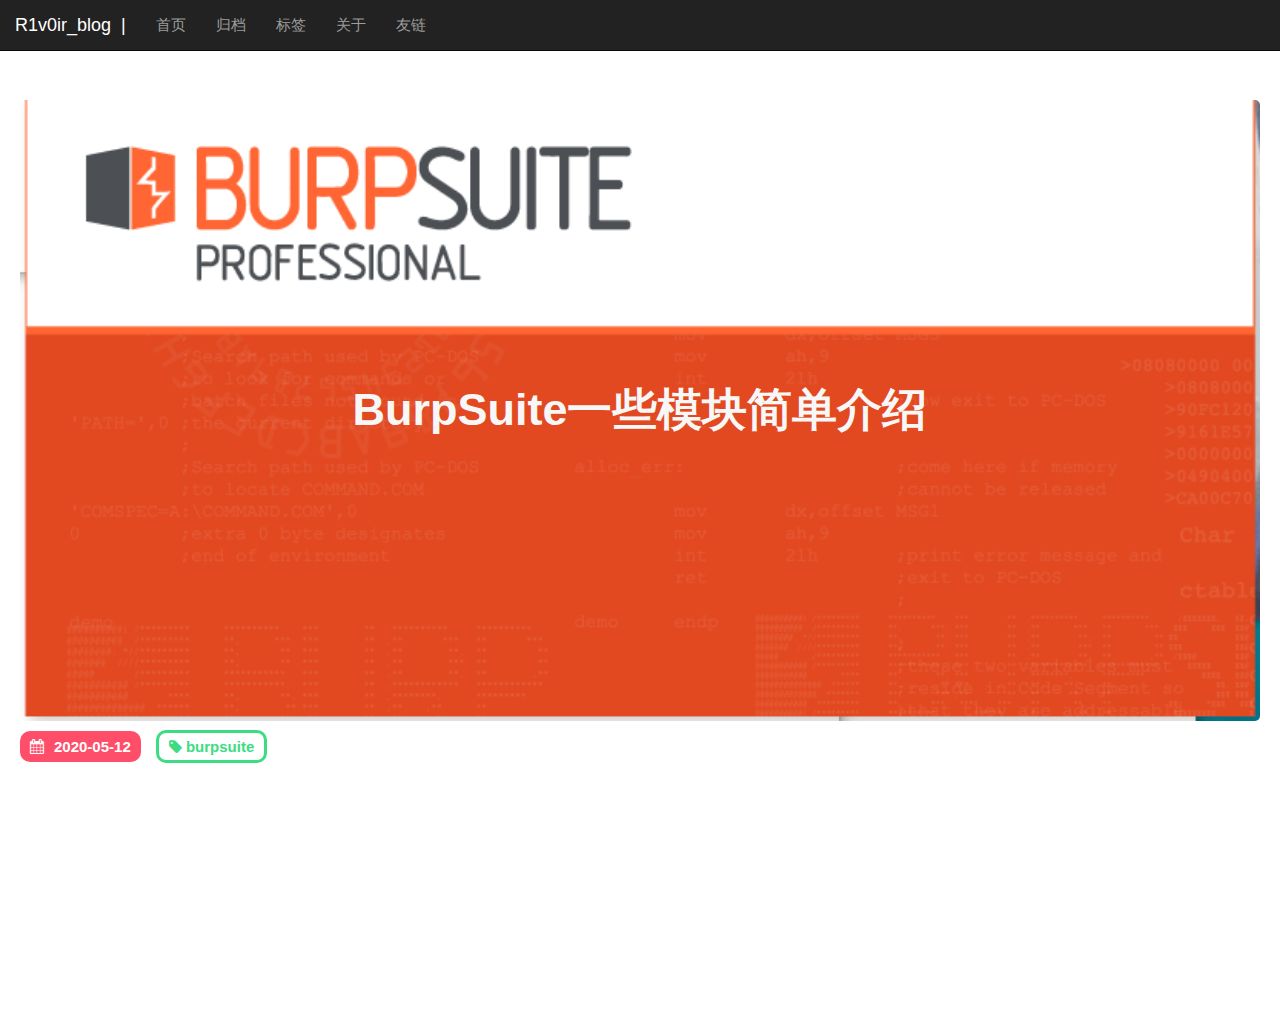
<file: tag/TjC0wq8gJ/index.html>
<!DOCTYPE html>
<html lang="en">
<style>
    a {
        text-decoration: none;
    }
</style>
<meta charset="UTF-8">
<meta name="viewport" content="width=device-width, initial-scale=1.0">
<meta http-equiv="X-UA-Compatible" content="ie=edge">
<!-- 最新版本的 Bootstrap 核心 CSS 文件 -->
<link rel="stylesheet" href="https://R1v0ir.github.io/media/css/bootstrap.min.css">
<link rel="stylesheet" href="https://R1v0ir.github.io/media/css/live2d.css">
<title>标签-R1v0ir_blog</title>


<body>
    <!-- 响应式布局，针对PC端内容显示 -->
    <div id="content">
        <div class="nav-large">
            <div class="row">
                <div class="side"><html>

<head>
    <link rel="stylesheet" href="https://R1v0ir.github.io/styles/main.css">
    <meta name="description" content="收藏从未停止 行动从未开始" />
    <title>Document</title>
</head>
<style>
</style>

<body>
    <div id=side>
        <div class="avatar-border">
            <img src="https://R1v0ir.github.io/images/avatar.png?v=1589271042384" class="avatar">
        </div>
        <div class="sitename">R1v0ir_blog</div>
        <span class="describtion" data-text='["收藏从未停止 行动从未开始"]'>&nbsp;</span>
        
        <div class="search">
            <!-- <input type="text" class="search-input" placeholder="标题搜索(●'◡'●)" /> -->
            <input type="text" class="search-input" placeholder="搜是不可能搜得到的">
            <div class="search-results"></div>
        </div>
        
    <div class="share-button">
        <span>社交按钮</span>
        
        
        <a onclick="showqq()"><i><img class="icon" src="https://R1v0ir.github.io/media/images/QQ.png" alt=""></i></a>
        
        
        
        
        
    </div>
    <div id="qq" style="display:none">2280357760</div>
    
    
    <div class="mchocie describtion">
        <a href="/" class="menubutton">
            首页
        </a>
    </div>
    
    
    
    <div class="mchocie describtion">
        <a href="/archives" class="menubutton">
            归档
        </a>
    </div>
    
    
    
    <div class="mchocie describtion">
        <a href="/tags" class="menubutton">
            标签
        </a>
    </div>
    
    
    
    <div class="mchocie describtion">
        <a href="/post/about" class="menubutton">
            关于
        </a>
    </div>
    
    
    
        <div class="mchocie describtion">
            <a href="https://R1v0ir.github.io/friends" class="menubutton">友人帐</a>
        </div>
    
    <hr>
    <div id="footinfo">一个网安爱好者、羽毛球爱好者、记录生活的小菜鸡， <br>在读于三线不入流野鸡学校 | Theme: <a href="https://github.com/850552586/gridea-theme-fog">Fog</a></div>
    <div id="sitegotimeDate">载入天数...</div>
    <div id="sitegotimes">载入时分秒...</div>
    <div id="cussitetime" style="display:none">05/06/2020</div>
    </div>
</body>

</html>
<script src="https://R1v0ir.github.io/media/js/wordshow.js"></script>
<script>
    //----------------------站点运行时间
    var now = new Date();

    function createtime() {
        var sitegotime = document.getElementById("cussitetime").innerHTML + " 00:00:00";
        var grt = new Date(sitegotime); //此处修改你的建站时间或者网站上线时间 
        now.setTime(now.getTime() + 250);
        days = (now - grt) / 1000 / 60 / 60 / 24;
        dnum = Math.floor(days);
        hours = (now - grt) / 1000 / 60 / 60 - (24 * dnum);
        hnum = Math.floor(hours);
        if (String(hnum).length == 1) {
            hnum = "0" + hnum;
        }
        minutes = (now - grt) / 1000 / 60 - (24 * 60 * dnum) - (60 * hnum);
        mnum = Math.floor(minutes);
        if (String(mnum).length == 1) {
            mnum = "0" + mnum;
        }
        seconds = (now - grt) / 1000 - (24 * 60 * 60 * dnum) - (60 * 60 * hnum) - (60 * mnum);
        snum = Math.round(seconds);
        if (String(snum).length == 1) {
            snum = "0" + snum;
        }
        document.getElementById("sitegotimeDate").innerHTML = "本站已安全运行 " + dnum + " 天 ";
        document.getElementById("sitegotimes").innerHTML = hnum + " 小时 " + mnum + " 分 " + snum + " 秒";
    }
    setInterval("createtime()", 250);

    //-------------------------------------------------搜索
    // 获取搜索框、搜索按钮、清空搜索、结果输出对应的元素
    var searchInput = document.querySelector('.search-input');
    var searchResults = document.querySelector('.search-results');

    // 申明保存文章的标题、链接、内容的数组变量
    var searchValue = '',
        arrItems = [],
        arrLinks = [],
        arrTitles = [],
        arrResults = [],
        indexItem = [],
        itemLength = 0;
    var tmpDiv = document.createElement('div');
    tmpDiv.className = 'result-item';

    // ajax 的兼容写法
    var xhr = new XMLHttpRequest() || new ActiveXObject('Microsoft.XMLHTTP');
    xhr.onreadystatechange = function () {
        if (xhr.readyState == 4 && xhr.status == 200) {
            xml = xhr.responseXML;
            arrItems = xml.getElementsByTagName('entry');
            itemLength = arrItems.length;
            console.log(arrItems);
            // 遍历并保存所有文章对应的标题、链接、内容到对应的数组中
            // 同时过滤掉 HTML 标签
            for (i = 0; i < itemLength; i++) {
                var link = arrItems[i].getElementsByTagName('link')[0];
                arrLinks[i] = link.getAttribute("href");
                arrTitles[i] = arrItems[i].getElementsByTagName('title')[0].
                childNodes[0].nodeValue.replace(/<.*?>/g, '');
            }
        }
    }

    // 开始获取根目录下 feed.xml 文件内的数据
    xhr.open('get', '/atom.xml', true);
    xhr.send();



    // 输入框内容变化后就开始匹配，可以不用点按钮
    // 经测试，onkeydown, onchange 等方法效果不太理想，
    // 存在输入延迟等问题，最后发现触发 input 事件最理想，
    // 并且可以处理中文输入法拼写的变化
    searchInput.oninput = function () {
        setTimeout(searchConfirm, 0);
    }
    searchInput.onfocus = function () {
        searchResults.style.display = 'block';
    }

    function searchConfirm() {
        if (searchInput.value == '') {
            searchResults.style.display = 'none';
        } else if (searchInput.value.search(/^\s+$/) >= 0) {
            // 检测输入值全是空白的情况
            searchInit();
            var itemDiv = tmpDiv.cloneNode(true);
            itemDiv.innerText = '请输入有效内容...';
            searchResults.appendChild(itemDiv);
        } else {
            // 合法输入值的情况
            searchInit();
            searchValue = searchInput.value;
            // 在标题、内容中查找
            searchMatching(arrTitles, searchValue);
        }
    }

    // 每次搜索完成后的初始化
    function searchInit() {
        arrResults = [];
        indexItem = [];
        searchResults.innerHTML = '';
        searchResults.style.display = 'block';
    }

    function searchMatching(arr1, input) {
        // 忽略输入大小写
        input = new RegExp(input, 'i');
        // 在所有文章标题、内容中匹配查询值
        for (i = 0; i < itemLength; i++) {
            if (arr1[i].search(input) !== -1) {
                var arr = arr1;
                indexItem.push(i); // 保存匹配值的索引
                var indexContent = arr[i].search(input);
                // 此时 input 为 RegExp 格式 /input/i，转换为原 input 字符串长度
                var l = input.toString().length - 3;
                var step = 10;

                // 将匹配到内容的地方进行黄色标记，并包括周围一定数量的文本
                arrResults.push(arr[i].slice(indexContent - step, indexContent));
            }
        }

        // 输出总共匹配到的数目
        var totalDiv = tmpDiv.cloneNode(true);
        totalDiv.innerHTML = '<b>总匹配：' + indexItem.length + ' 项<hr></b>';
        searchResults.appendChild(totalDiv);

        // 未匹配到内容的情况
        if (indexItem.length == 0) {
            var itemDiv = tmpDiv.cloneNode(true);
            itemDiv.innerText = '未匹配到内容...';
            searchResults.appendChild(itemDiv);
        }

        // 将所有匹配内容进行组合
        for (i = 0; i < arrResults.length; i++) {
            var itemDiv = tmpDiv.cloneNode(true);
            itemDiv.innerHTML = '<b>[' + arrTitles[indexItem[i]] +
                ']</b><p>' + arrResults[i] + "</p><hr />";
            itemDiv.setAttribute('onclick', 'changeHref(arrLinks[indexItem[' + i + ']])');
            searchResults.appendChild(itemDiv);
        }
    }

    function changeHref(href) {
        location.href = href;
    }

    function showqq() {
        var qq = document.getElementById("qq").innerHTML;
        if (qq != '')
            alert("博主的QQ联系方式为：" + qq);
        else
            alert("博主暂未设置QQ联系方式");
    }
</script></div>
                <div id="main" class="col-xs-12 col-sm-7">
                    <style>
    .postimage {
        width: 100%;
    }

    .tag-container {
        min-height: 100vh;
        background: white;
    }

    @media screen and (max-width:1300px){
        .tag-container{
            margin-top:100px;
        }
    }
</style>
<link rel="stylesheet" href="https://R1v0ir.github.io/media/css/font-awesome.css">
<div class="tag-container">
    
    <div class="postshow">
        
        <div id="post" style="width:100%">
            <img src="https://R1v0ir.github.io/post-images/burpsuite.png" class="postimage"
                onclick="window.location.href= 'https://R1v0ir.github.io/post/burpsuite/';return false">
            <div class="posttitlebox">
                <div class="posttitle" onclick="window.location.href= 'https://R1v0ir.github.io/post/burpsuite/';return false">
                    BurpSuite一些模块简单介绍
                </div>
            </div>
        </div>
        <div class="postinfo">
            <div class="postdate"><i class="fa fa-calendar"></i>2020-05-12</div>
            <div class="poststatus postdate"><i class="fa fa-clock-o"></i> 9 min read</div>
            <div class="posttag">
                
                <a href="https://R1v0ir.github.io/tag/TjC0wq8gJ/" class="postlink">
                    <i class="fa fa-tag"></i> burpsuite
                </a>
                
            </div>
        </div>
        
</div>

</div>
                    <div style="background:white">
                        <div class="pagi">
    <ul>
        
        <li><a style="width:100px">&nbsp;</a></li>
        
                <li><a id="page1">1</a></li>
                <li><a id="page2" class="active">2</a></li>
                <li><a id="page3">3</a></li>
                
        <li><a style="width:100px">&nbsp;</a></li>
        
            </ul>
</div>

<div id="pagination-prev" style="display:none"> 
</div>
<div id="pagination-next" style="display:none"> </div>


<script>
    var prevstr = document.getElementById("pagination-prev").innerHTML;
    var nextstr = document.getElementById("pagination-next").innerHTML;
    var page1 = document.getElementById("page1");
    var page2 = document.getElementById("page2");
    var page3 = document.getElementById("page3");
    page1.innerHTML = '-';
    page2.innerHTML = '1';
    page3.innerHTML = '-';
    if (prevstr.length > 5) {
        if (prevstr.indexOf("page/") != -1) {
            var prevnum = parseInt(prevstr.split("page/")[1]);
            page1.innerHTML = prevnum;
            page2.innerHTML = prevnum + 1;
        } else {
            page1.innerHTML = 1;
            page2.innerHTML = 2;
        }
    }
    if (nextstr.indexOf("page/") != -1) {
        var nextnum = parseInt(nextstr.split("page/")[1]);
        page3.innerHTML = nextnum;
        page2.innerHTML = nextnum - 1;
    }
</script>
                        <div style="padding-bottom:10%"></div>
                    </div>
                </div>
                <div class="col-xs-6 col-sm-2"></div>
            </div>
        </div>
        <div id="bg">
        </div>
        <div id="bgurl" style="display:none">\media\images\custom-bgimage.jpg</div>
    </div>


    <!-- 响应式布局，针对手机端内容显示 -->
    <div class="nav-small">
        <head>

  <!-- 引入Bootstrap核心样式文件 -->
  <link rel="stylesheet" href="https://R1v0ir.github.io/media/css/bootstrap.min.css">
</head>

<body>
  <nav class="navbar navbar-inverse navbar-fixed-top">
    <div class="container-fluid">
      <!-- Brand and toggle get grouped for better mobile display -->
      <div class="navbar-header">
        <button type="button" class="navbar-toggle collapsed" data-toggle="collapse"
          data-target="#bs-example-navbar-collapse-1" aria-expanded="false">
          <span class="sr-only">Toggle navigation</span>
          <span class="icon-bar"></span>
          <span class="icon-bar"></span>
          <span class="icon-bar"></span>
        </button>
        <a class="navbar-brand" href="#">R1v0ir_blog&nbsp;&nbsp;|</a>
      </div>

      <!-- Collect the nav links, forms, and other content for toggling -->
      <div class="collapse navbar-collapse" id="bs-example-navbar-collapse-1">
        <ul class="nav navbar-nav">
          
          
          <li>
            <a href="/">
              首页
            </a>
          </li>
          
          
          
          <li>
            <a href="/archives">
              归档
            </a>
          </li>
          
          
          
          <li>
            <a href="/tags">
              标签
            </a>
          </li>
          
          
          
          <li>
            <a href="/post/about">
              关于
            </a>
          </li>
          
          
          
          <li><a href="https://R1v0ir.github.io/friends">友链</a></li>

          
        </ul>
      </div><!-- /.navbar-collapse -->
    </div><!-- /.container-fluid -->
  </nav>


  <!-- 引入jQuery核心js文件 -->
  <script src="http://cdn.static.runoob.com/libs/jquery/2.1.1/jquery.min.js"></script>
  <!-- 引入BootStrap核心js文件 -->
  <script src="http://cdn.static.runoob.com/libs/bootstrap/3.3.7/js/bootstrap.min.js"></script>
</body>
        <div style="margin-top:50px"></div>
        <style>
    .postimage {
        width: 100%;
    }

    .tag-container {
        min-height: 100vh;
        background: white;
    }

    @media screen and (max-width:1300px){
        .tag-container{
            margin-top:100px;
        }
    }
</style>
<link rel="stylesheet" href="https://R1v0ir.github.io/media/css/font-awesome.css">
<div class="tag-container">
    
    <div class="postshow">
        
        <div id="post" style="width:100%">
            <img src="https://R1v0ir.github.io/post-images/burpsuite.png" class="postimage"
                onclick="window.location.href= 'https://R1v0ir.github.io/post/burpsuite/';return false">
            <div class="posttitlebox">
                <div class="posttitle" onclick="window.location.href= 'https://R1v0ir.github.io/post/burpsuite/';return false">
                    BurpSuite一些模块简单介绍
                </div>
            </div>
        </div>
        <div class="postinfo">
            <div class="postdate"><i class="fa fa-calendar"></i>2020-05-12</div>
            <div class="poststatus postdate"><i class="fa fa-clock-o"></i> 9 min read</div>
            <div class="posttag">
                
                <a href="https://R1v0ir.github.io/tag/TjC0wq8gJ/" class="postlink">
                    <i class="fa fa-tag"></i> burpsuite
                </a>
                
            </div>
        </div>
        
</div>

</div>
        <div class="pagination-container">
            
            
        </div>
    </div>
    <div id="landlord">
        <div class="message" style="opacity:0"></div>
        <canvas id="live2d" width="240" height="250" class="live2d"></canvas>
    </div>
</body>

</html>
<script src="https://cdn.jsdelivr.net/npm/jquery@3.2.1/dist/jquery.min.js"></script>
<script src="https://R1v0ir.github.io/media/js/index.js"></script>

<script type="text/javascript">
    var message_Path = '/live2d/'
    var home_Path = 'http://ericam.top/' //此处修改为你的域名，必须带斜杠
</script>
<script type="text/javascript" src="https://R1v0ir.github.io/media/live2d/js/live2d.js"></script>
<script type="text/javascript" src="https://R1v0ir.github.io/media/live2d/js/message.js"></script>
<script type="text/javascript">
    loadlive2d("live2d", "https://R1v0ir.github.io/media/live2d/assets/tororo.model.json");
</script>
</file>
